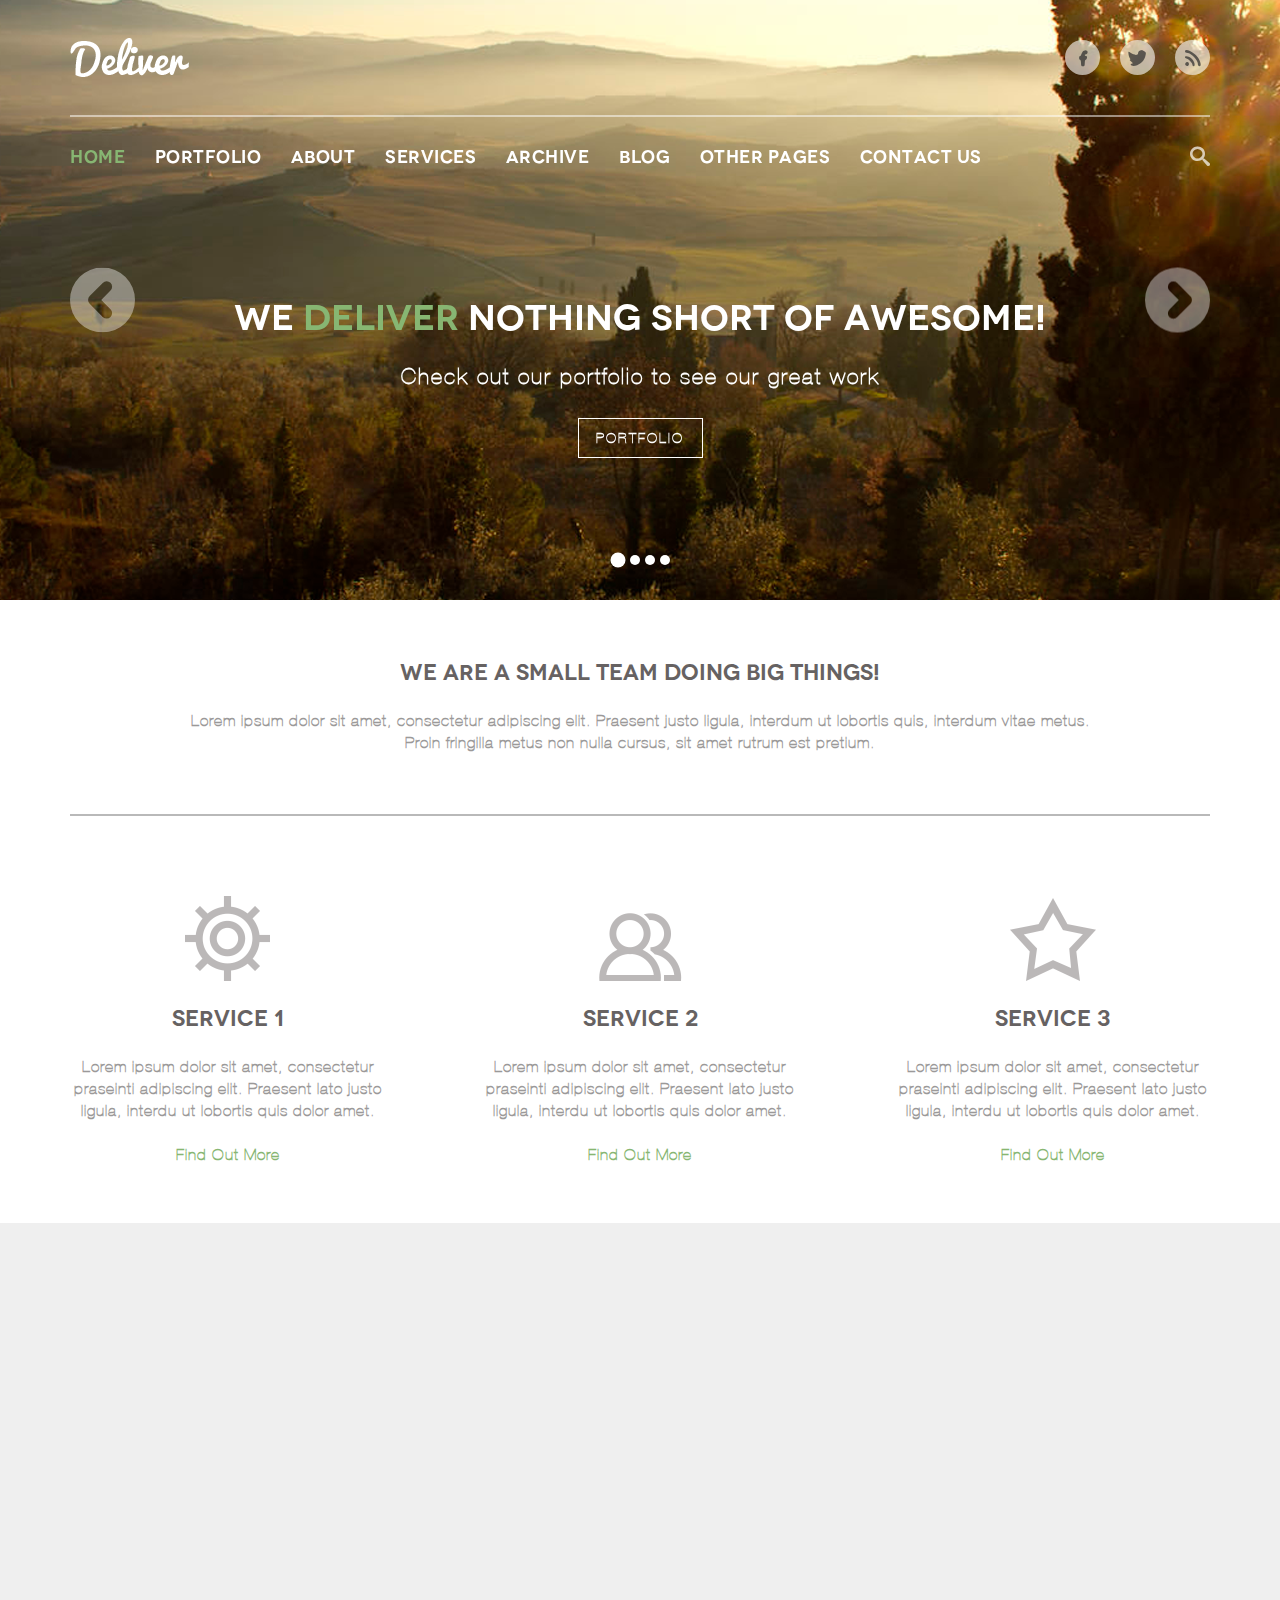
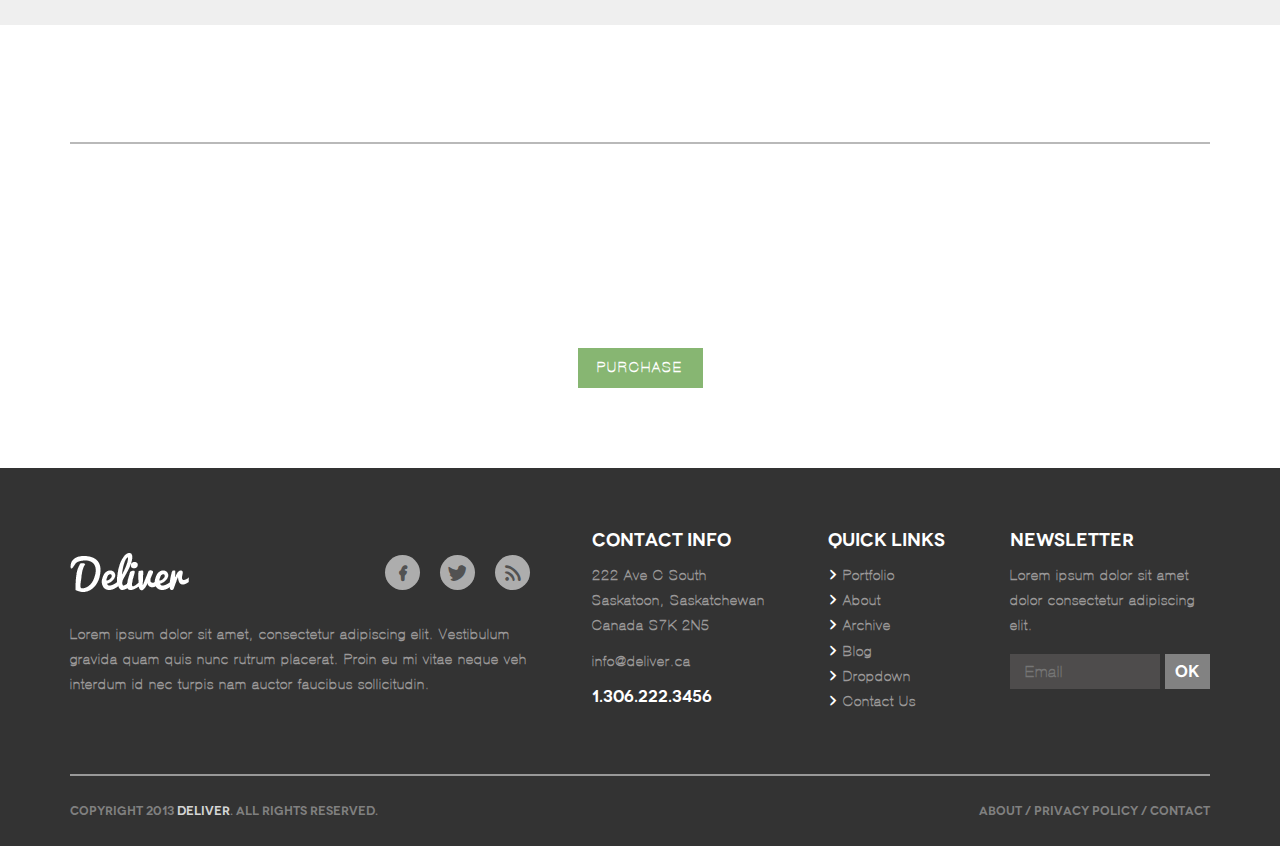
<file: index.html>
<!DOCTYPE html>
<html page="home" lang="en">
<head>
    <meta charset="UTF-8">
    <meta http-equiv="X-UA-Compatible" content="IE=edge">
    <meta name="viewport" content="width=device-width, initial-scale=1.0">
    <link rel="stylesheet" href="css/hystmodal.css">
    <link rel="stylesheet" href="css/main.css">
    <link rel="stylesheet" href="css/slick.css">
    <link rel="icon" type="image/png" href="images/site_logo.png">
    <title>Deliver</title>
</head>
<body>

    <svg display="none">
        <symbol viewBox="0 0 64 64" id="previous"><g><path d="M102,270a32,32,0,1,1-32,32A32,32,0,0,1,102,270ZM89.379,305.66l12.872,12.961a5.363,5.363,0,1,0,7.61-7.558l-9.118-9.182,9.118-9.182a5.363,5.363,0,1,0-7.61-7.558L89.379,298.1A5.363,5.363,0,0,0,89.379,305.66Z" transform="translate(-70 -270)"/></g></symbol>
        <symbol viewBox="0 0 52 52" id="+"><g><path d="M1186,1437h52v52h-52v-52Zm23,15v8h-8v6h8v8h6v-8h8v-6h-8v-8h-6Z" transform="translate(-1186 -1437)"/></g></symbol>
    </svg>

    <header>
        <div class="navbar hystfixed">
            <div class="container">
                <div class="navbar__header">
                    <div class="logo">
                        <a href="index.html"><img src="images/Deliver.png" id="home" alt=""></a>
                    </div>
                    <nav class="navbar__links">
                        <a href="#" class="navbar__links__item icon-facebook"></a>
                        <a href="#" class="navbar__links__item icon-twitter"></a>
                        <a href="#" class="navbar__links__item icon-wf"></a>
                    </nav>
                </div>
    
                <div class="navbar__footer">
                    <nav>
                        <a id="home" class="navbar__footer__item" href="index.html">home</a>
                        <a id="portfolio" class="navbar__footer__item" href="portfolio.html">portfolio</a>
                        <a id="about" class="navbar__footer__item" href="about.html">about</a>
                        <a id="services" class="navbar__footer__item" href="#">services</a>
                        <a id="archive" class="navbar__footer__item" href="#">archive</a>
                        <a id="blog" class="navbar__footer__item" href="#">blog</a>
                        <a id="other-pages" class="navbar__footer__item" href="#">other pages</a>
                        <a id="contact-us" class="navbar__footer__item" href="#">contact us</a>
                    </nav>
                    <button class="button__new__menu pulse">
                        <div class="button__new__menu__line"></div>
                        <div class="button__new__menu__line"></div>
                        <div class="button__new__menu__line"></div>
                    </button>
                    <div class="navbar__footer__search icon-search"></div>
                </div>
            </div>
        </div>

        <div data-scroll-anim class="header__title container">
            <h1 class="scrollAnim scrollAnimLeft">We <span>deliver</span> nothing short of awesome!</h1>
            <p class="scrollAnim scrollAnimRight scrollAnimDelay">Check out our portfolio to see our great work</p>
            <form action="#"><button class="button title__button pulse">portfolio</button></form>
        </div>

        <div class="slider-container">
            <svg data-da=".slick-dots,768,first" class="slick-icon slick-arrow slick-prev"><use xlink:href="#previous"></use></svg>
            <div class="slider hystfixed">
                <div class="slider__slide"><img data-lazy="images/header.png"  alt="" class="slider__slide__img"></div>
                <div class="slider__slide"><img data-lazy="images/header2.png" alt="" class="slider__slide__img"></div>
                <div class="slider__slide"><img data-lazy="images/header.png"  alt="" class="slider__slide__img"></div>
                <div class="slider__slide"><img data-lazy="images/header2.png" alt="" class="slider__slide__img"></div>
            </div>
            <svg data-da=".slick-dots,768,last" class="slick-icon slick-arrow slick-next"><use xlink:href="#previous"></use></svg>
            <div style="height: 10px;" class="slick-dots new-slick-arrows"></div>
        </div>
    </header>

    <aside class="new__navbar">
        <div class="new__navbar__header">
            <button class="button__new__menu new__navbar__button pulse">
                <div class="new__navbar__button__x__line"></div>
                <div class="new__navbar__button__x__line"></div>
            </button>
            <nav class="navbar__links">
                <a href="#" class="navbar__links__item icon-facebook"></a>
                <a href="#" class="navbar__links__item icon-twitter"></a>
                <a href="#" class="navbar__links__item icon-wf"></a>
            </nav>
        </div>    

        <nav class="new__navbar__footer">
            <a class="new__navbar__footer__item pulse" href="index.html">home</a>
            <a class="new__navbar__footer__item pulse" href="portfolio.html">portfolio</a>
            <a class="new__navbar__footer__item pulse" href="about.html">about</a>
            <a class="new__navbar__footer__item pulse" href="#">services</a>
            <a class="new__navbar__footer__item pulse" href="#">archive</a>
            <a class="new__navbar__footer__item pulse" href="#">blog</a>
            <a class="new__navbar__footer__item pulse" href="#">other pages</a>
            <a class="new__navbar__footer__item pulse" href="#">contact us</a>
        </nav>
    </aside>

    <main>
        <div class="wrapper">
            <section class="intro__text">
                <div data-scroll-anim class="intro__text__container">
                    <h2 class="scrollAnim scrollAnimLeft title">We are a Small Team Doing Big Things!</h2>
                    <p class="scrollAnim scrollAnimRight scrollAnimDelay paragraph">
                        Lorem ipsum dolor sit amet, consectetur adipiscing elit. Praesent justo ligula,
                        interdum ut lobortis quis, interdum
                        vitae metus. Proin fringilla metus non nulla cursus, sit amet rutrum est pretium.
                    </p>
                </div>
            </section>
    
            <section class="services">
                <div data-scroll-anim class="scrollAnimLadder mediaQuery">
                    <div class="scrollAnim scrollAnimLeft services__block">
                        <div class="services__block__image">
                            <img src="images/service-1.png" alt="">
                        </div>
                        <h3 class="title">service 1</h3>
                        <p class="paragraph">Lorem ipsum dolor sit amet, consectetur praseinti adipiscing elit. Praesent lato justo ligula, interdu ut lobortis quis dolor amet.</p>
                        <a href="https://yandex.ru" class="services__block__link">Find Out More</a>
                    </div>
                    <div class="scrollAnim scrollAnimLeft services__block">
                        <div class="services__block__image">
                            <img src="images/service-2.png" alt="">
                        </div>
                        <h3 class="title">service 2</h3>
                        <p class="paragraph">Lorem ipsum dolor sit amet, consectetur praseinti adipiscing elit. Praesent lato justo ligula, interdu ut lobortis quis dolor amet.</p>
                        <a href="https://yandex.ru" class="services__block__link">Find Out More</a>
                    </div>
                    <div class="scrollAnim scrollAnimLeft services__block">
                        <div class="services__block__image">
                            <img src="images/service-3.png" alt="">
                        </div>
                        <h3 class="title">service 3</h3>
                        <p class="paragraph">Lorem ipsum dolor sit amet, consectetur praseinti adipiscing elit. Praesent lato justo ligula, interdu ut lobortis quis dolor amet.</p>
                        <a href="https://yandex.ru" class="services__block__link">Find Out More</a>
                    </div>
                </div>
            </section>

            <section class="portfolio">
                <div data-scroll-anim class="intro__text__container">
                    <h2 class="title scrollAnim scrollAnimLeft">Some of Our Latest Work</h2>
                    <p class="paragraph scrollAnim scrollAnimRight scrollAnimDelay">
                        Lorem ipsum dolor sit amet, consectetur adipiscing elit. Praesent justo ligula, interdum ut lobortis quis, interdum vitae metus. Proin fringilla metus non nulla cursus, sit amet rutrum est pretium.
                    </p>
                </div>
                <div data-scroll-anim class="portfolio__container scrollAnimLadder mediaQuery">
                    <div class="portfolio__container__item scrollAnim scrollAnimLeft">
                        <div class="portfolio__container__item__inner">
                            <div data-hystmodal="#myModal" class="portfolio__container__item__inner__overlay">
                                <svg><use xlink:href="#+"></use></svg>
                            </div>
                        </div>
                        <h1 class="portfolio__title title">circle item</h1>
                    </div>
                    <div class="portfolio__container__item scrollAnim scrollAnimLeft">
                        <div class="portfolio__container__item__inner">
                            <div data-hystmodal="#myModal" class="portfolio__container__item__inner__overlay">
                                <svg><use xlink:href="#+"></use></svg>
                            </div>
                        </div>
                        <h1 class="portfolio__title title">arrows</h1>
                    </div>
                    <div class="portfolio__container__item scrollAnim scrollAnimLeft">
                        <div class="portfolio__container__item__inner">
                            <div data-hystmodal="#myModal" class="portfolio__container__item__inner__overlay">
                                <svg><use xlink:href="#+"></use></svg>
                            </div>
                        </div>
                        <h1 class="portfolio__title title">portfolio theme</h1>
                    </div>
                </div>
            </section>

            <section class="intro__text intro__text__bottom">
                <div data-scroll-anim class="intro__text__container">
                    <h2 class="title scrollAnim scrollAnimLeft">Do you like what you see?</h2>
                    <p class="paragraph scrollAnim scrollAnimRight scrollAnimDelay">
                        Lorem ipsum dolor sit amet, consectetur adipiscing elit. Praesent justo ligula,
                        interdum ut lobortis quis, interdum
                        vitae metus. Proin fringilla metus non nulla cursus, sit amet rutrum est pretium.
                    </p>
                    <form action="https://yandex.ru"><button class="button intro__text__button pulse">PURCHASE</button></form>
                </div>
            </section>
        </div>
    </main>

    <footer>
        <div class="footer__content container">

            <div class="footer__content__item logo">
                <div class="footer__content__item__top navbar__header">
                    <div class="logo">
                        <a href="index.html"><img src="images/Deliver.png" alt=""></a>
                    </div>
                    <nav class="navbar__links">
                        <a href="#" class="navbar__links__item icon-facebook"></a>
                        <a href="#" class="navbar__links__item icon-twitter"></a>
                        <a href="#" class="navbar__links__item icon-wf"></a>
                    </nav>
                </div>
                <p class="paragraph">
                    Lorem ipsum dolor sit amet, consectetur adipiscing elit.
                    Vestibulum gravida quam quis nunc rutrum placerat.
                    Proin eu mi vitae neque veh interdum id nec turpis nam auctor faucibus sollicitudin.
                </p>
            </div>

            <div class="footer__content__item contact-info">
                <h1 class="title">contact info</h1>
                <p class="paragraph">
                    222 Ave C South
                    Saskatoon, Saskatchewan  
                    Canada S7K 2N5<br>
                    <span>info@deliver.ca</span>
                </p>
                <p class="title">1.306.222.3456</p>
            </div>

            <div class="footer__content__item quick-links">
                <h1 class="title">quick links</h1>
                <ul>
                    <li>
                        <i class="li__arrow icon-arrow"></i>
                        <a href="portfolio.html" class="paragraph">Portfolio</a>
                    </li>
                    <li>
                        <i class="li__arrow icon-arrow"></i>
                        <a href="about.html" class="paragraph">About</a>
                    </li>
                    <li>
                        <i class="li__arrow icon-arrow"></i>
                        <a href="#" class="paragraph">Archive</a>
                    </li>
                    <li>
                        <i class="li__arrow icon-arrow"></i>
                        <a href="#" class="paragraph">Blog</a>
                    </li>
                    <li>
                        <i class="li__arrow icon-arrow"></i>
                        <a href="#" class="paragraph">Dropdown</a>
                    </li>
                    <li>
                        <i class="li__arrow icon-arrow"></i>
                        <a href="#" class="paragraph">Contact Us</a>
                    </li>
                </ul>
            </div>

            <div class="footer__content__item newsletter">
                <h1 class="title">newsletter</h1>
                <p class="paragraph">Lorem ipsum dolor sit amet dolor consectetur adipiscing elit.</p>
                <form>
                    <div class="newsletter__form">
                        <input type="email" placeholder="Email">
                        <button class="pulse">OK</button>
                    </div>
                </form>
            </div>

        </div>
        <div class="footer__content__bottom container">
            <div class="footer__content__bottom__inner">
                <h1 class="title">Copyright 2013 <span>Deliver</span>. All Rights Reserved.</h1>
                <h2 class="title"><span>About</span>  /  <span>Privacy Policy</span> /  <span>Contact</span></h2>
            </div>
        </div>
    </footer>

    <div data-hystfixed class="hystmodal" id="myModal" aria-hidden="true">
        <div class="hystmodal__wrap">
            <div class="hystmodal__window" role="dialog" aria-modal="true">
                <h1 class="title">texx text</h1>
                <p class="paragraph">
                    text text text text text text text text text
                    text text text text text text text text text
                    text text text text text text text text text
                    text text text text text text text text text
                    text text text text text text text text text
                    text text text text text text text text text
                    text text text text text text text text text
                    text text text text text text text text text
                    text text text text text text text text text
                    text text text text text text text text text
                    text text text text text text text text text
                    text text text text text text text text text
                    text text text text text text text text text
                    text text text text text text text text text
                    text text text text text text text text text
                    text text text text text text text text text
                    text text text text text text text text text
                    text text text text text text text text text
                    text text text text text text text text text
                </p>
                <button data-hystclose class="hystmodal__close">Закрыть</button>
            </div>
        </div>
    </div>

    <script src="https://code.jquery.com/jquery-3.6.1.min.js"></script>
    <script src="js/slick.min.js"></script>
    <script src="js/hystmodal.min.js"></script>
    <script src="js/main.js"></script>
    <script src="js/dynamicAdapt.js"></script>
</body>
</html>
</file>
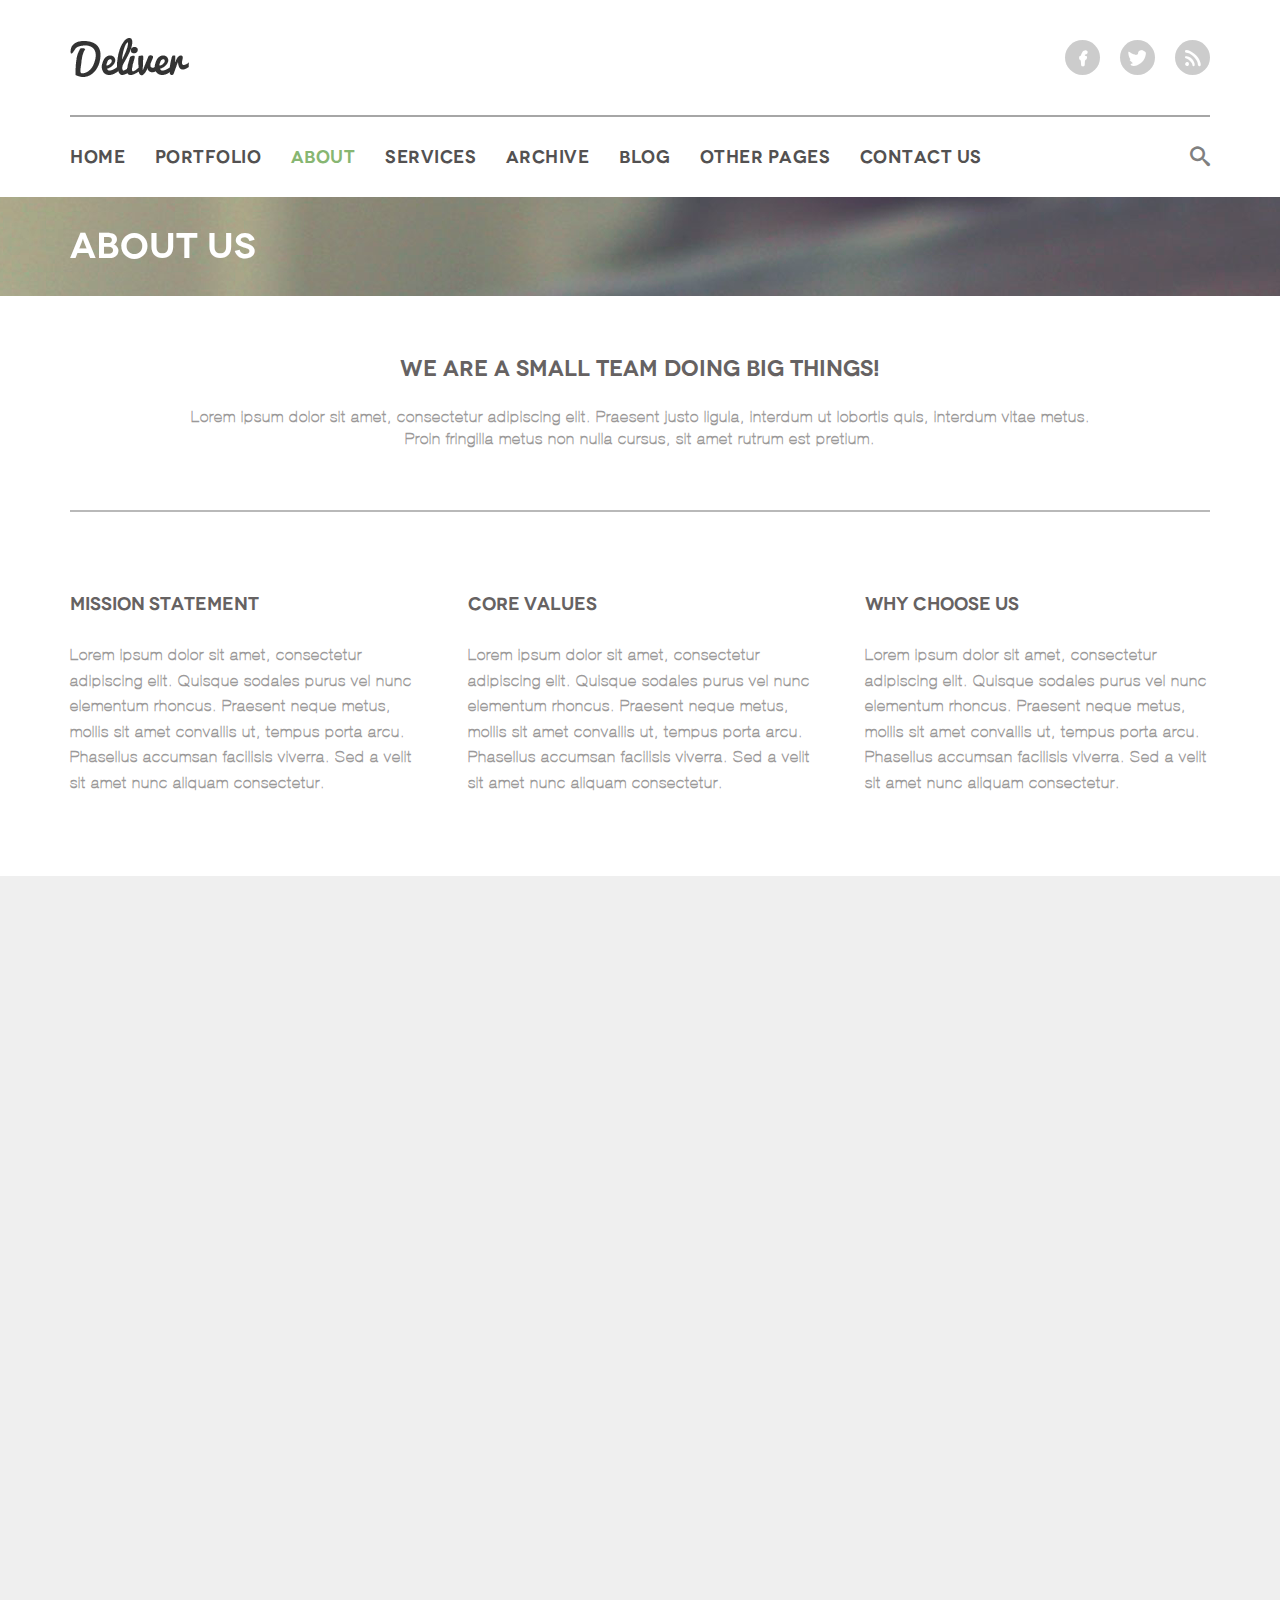
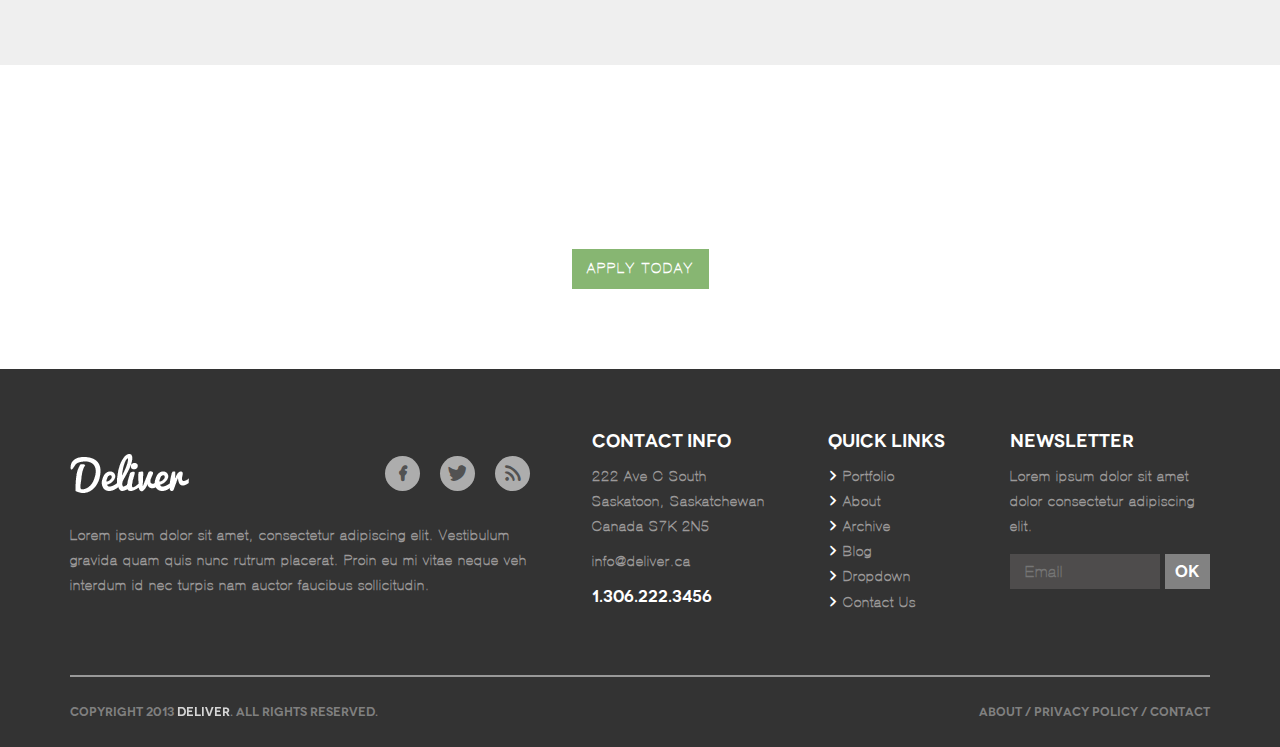
<file: about.html>
<!DOCTYPE html>
<html page="about" lang="en">
<head>
    <meta charset="UTF-8">
    <meta http-equiv="X-UA-Compatible" content="IE=edge">
    <meta name="viewport" content="width=device-width, initial-scale=1.0">
    <link rel="stylesheet" href="css/main.css">
    <link rel="icon" type="image/png" href="images/site_logo.png">
    <title>Deliver</title>
</head>
<body>

    <header class="other__header">
        <div class="navbar page-navbar hystfixed">
            <div class="container">
                <div class="navbar__header">
                    <div class="logo">
                        <a href="index.html"><img src="images/Deliver.png" id="home" alt=""></a>
                    </div>
                    <nav class="navbar__links">
                        <a href="#" class="navbar__links__item icon-facebook"></a>
                        <a href="#" class="navbar__links__item icon-twitter"></a>
                        <a href="#" class="navbar__links__item icon-wf"></a>
                    </nav>
                </div>
    
                <div class="navbar__footer">
                    <nav>
                        <a id="home" class="navbar__footer__item" href="index.html">home</a>
                        <a id="portfolio" class="navbar__footer__item" href="portfolio.html">portfolio</a>
                        <a id="about" class="navbar__footer__item" href="about.html">about</a>
                        <a id="services" class="navbar__footer__item" href="#">services</a>
                        <a id="archive" class="navbar__footer__item" href="#">archive</a>
                        <a id="blog" class="navbar__footer__item" href="#">blog</a>
                        <a id="other-pages" class="navbar__footer__item" href="#">other pages</a>
                        <a id="contact-us" class="navbar__footer__item" href="#">contact us</a>
                    </nav>
                    <button class="button__new__menu pulse">
                        <div class="button__new__menu__line"></div>
                        <div class="button__new__menu__line"></div>
                        <div class="button__new__menu__line"></div>
                    </button>
                    <div class="navbar__footer__search icon-search"></div>
                </div>
            </div>
        </div>

        <div class="page__intro">
            <div data-scroll-anim class="header__title container">
                <h1 class="scrollAnim scrollAnimLeft">About us</h1>
            </div>
        </div>
    </header>

    <aside class="new__navbar portfolio__new__navbar">
        <div class="new__navbar__header">
            <button class="button__new__menu new__navbar__button pulse">
                <div class="new__navbar__button__x__line"></div>
                <div class="new__navbar__button__x__line"></div>
            </button>
            <nav class="navbar__links">
                <a href="#" class="navbar__links__item icon-facebook"></a>
                <a href="#" class="navbar__links__item icon-twitter"></a>
                <a href="#" class="navbar__links__item icon-wf"></a>
            </nav>
        </div>    

        <nav class="new__navbar__footer">
            <a class="new__navbar__footer__item pulse" href="index.html">home</a>
            <a class="new__navbar__footer__item pulse" href="portfolio.html">portfolio</a>
            <a class="new__navbar__footer__item pulse" href="about.html">about</a>
            <a class="new__navbar__footer__item pulse" href="#">services</a>
            <a class="new__navbar__footer__item pulse" href="#">archive</a>
            <a class="new__navbar__footer__item pulse" href="#">blog</a>
            <a class="new__navbar__footer__item pulse" href="#">other pages</a>
            <a class="new__navbar__footer__item pulse" href="#">contact us</a>
        </nav>
    </aside>

    <main>
        <div class="wrapper">
            <section class="intro__text">
                <div data-scroll-anim class="intro__text__container">
                    <h2 class="scrollAnim scrollAnimLeft title">We are a Small Team Doing Big Things!</h2>
                    <p class="scrollAnim scrollAnimRight scrollAnimDelay paragraph">
                        Lorem ipsum dolor sit amet, consectetur adipiscing elit. Praesent justo ligula,
                        interdum ut lobortis quis, interdum
                        vitae metus. Proin fringilla metus non nulla cursus, sit amet rutrum est pretium.
                    </p>
                </div>
            </section>

            <section class="features">
                <div data-scroll-anim class="features__inner scrollAnimLadder mediaQuery">
                    <div class="features__inner__item scrollAnim scrollAnimLeft">
                        <h1 class="title">Mission statement</h1>
                        <p class="paragraph">
                            Lorem ipsum dolor sit amet, consectetur adipiscing elit. Quisque sodales purus vel nunc elementum rhoncus. Praesent
                            neque metus, mollis sit amet convallis ut, tempus porta arcu. Phasellus accumsan facilisis viverra. Sed a velit sit amet
                            nunc aliquam consectetur.
                        </p>
                    </div>
                    <div class="features__inner__item scrollAnim scrollAnimLeft">
                        <h1 class="title">Core values</h1>
                        <p class="paragraph">
                            Lorem ipsum dolor sit amet, consectetur adipiscing elit. Quisque sodales purus vel nunc elementum rhoncus. Praesent
                            neque metus, mollis sit amet convallis ut, tempus porta arcu. Phasellus accumsan facilisis viverra. Sed a velit sit amet
                            nunc aliquam consectetur.
                        </p>
                    </div>
                    <div class="features__inner__item scrollAnim scrollAnimLeft">
                        <h1 class="title">Why choose us</h1>
                        <p class="paragraph">
                            Lorem ipsum dolor sit amet, consectetur adipiscing elit. Quisque sodales purus vel nunc elementum rhoncus. Praesent
                            neque metus, mollis sit amet convallis ut, tempus porta arcu. Phasellus accumsan facilisis viverra. Sed a velit sit amet
                            nunc aliquam consectetur.
                        </p>
                    </div>
                </div>
            </section>

            <section class="our-team">
                <div data-scroll-anim class="our-team__intro-text intro__text__container">
                    <h2 class="scrollAnim scrollAnimLeft title">Meet our team</h2>
                    <p class="scrollAnim scrollAnimRight scrollAnimDelay paragraph">
                        Lorem ipsum dolor sit amet, consectetur adipiscing elit. Praesent justo ligula,
                        interdum ut lobortis quis, interdum
                        vitae metus. Proin fringilla metus non nulla cursus, sit amet rutrum est pretium.
                    </p>
                </div>

                <div data-scroll-anim class="our-team__list scrollAnimLadder mediaQuery">

                    <div class="our-team__list__item scrollAnim scrollAnimLeft">
                        <div class="our-team__list__item__avatar">
                            <img src="images/president.jpg" alt="">
                        </div>
                        <div class="our-team__list__item__title">
                            <h1 class="title">Michael Turner</h1>
                            <p class="paragraph">President</p>
                        </div>
                        <div class="our-team__list__item__description">
                            <p class="paragraph">
                                Lorem ipsum dolor sit amet all cons ectetur adipiscing elit. Un quisque sodales sit amet.
                            </p>
                        </div>
                        <nav class="our-team__list__item__social">
                            <a href="#" class="icon-facebook"></a>
                            <a href="#" class="icon-twitter"></a>
                            <a href="#" class="icon-wf"></a>
                        </nav>
                    </div>

                    <div class="our-team__list__item scrollAnim scrollAnimLeft">
                        <div class="our-team__list__item__avatar">
                            <img src="images/pagrammer.jpg" alt="">
                        </div>
                        <div class="our-team__list__item__title">
                            <h1 class="title">Jonh Smith</h1>
                            <p class="paragraph">Programmer</p>
                        </div>
                        <div class="our-team__list__item__description">
                            <p class="paragraph">
                                Lorem ipsum dolor sit amet all cons ectetur adipiscing elit. Un quisque sodales sit amet.
                            </p>
                        </div>
                        <nav class="our-team__list__item__social">
                            <a href="#" class="icon-facebook"></a>
                            <a href="#" class="icon-twitter"></a>
                            <a href="#" class="icon-wf"></a>
                        </nav>
                    </div>

                    <div class="our-team__list__item scrollAnim scrollAnimLeft">
                        <div class="our-team__list__item__avatar">
                            <img src="images/manager.jpg" alt="">
                        </div>
                        <div class="our-team__list__item__title">
                            <h1 class="title">Ashley Hunter</h1>
                            <p class="paragraph">Human resources</p>
                        </div>
                        <div class="our-team__list__item__description">
                            <p class="paragraph">
                                Lorem ipsum dolor sit amet all cons ectetur adipiscing elit. Un quisque sodales sit amet.
                            </p>
                        </div>
                        <nav class="our-team__list__item__social">
                            <a href="#" class="icon-facebook"></a>
                            <a href="#" class="icon-twitter"></a>
                            <a href="#" class="icon-wf"></a>
                        </nav>
                    </div>

                    <div class="our-team__list__item scrollAnim scrollAnimLeft">
                        <div class="our-team__list__item__avatar">
                            <img src="images/designer.jpg" alt="">
                        </div>
                        <div class="our-team__list__item__title">
                            <h1 class="title">Tim Bird</h1>
                            <p class="paragraph">Designer</p>
                        </div>
                        <div class="our-team__list__item__description">
                            <p class="paragraph">
                                Lorem ipsum dolor sit amet all cons ectetur adipiscing elit. Un quisque sodales sit amet.
                            </p>
                        </div>
                        <nav class="our-team__list__item__social">
                            <a href="#" class="icon-facebook"></a>
                            <a href="#" class="icon-twitter"></a>
                            <a href="#" class="icon-wf"></a>
                        </nav>
                    </div>

                </div>
            </section>

            <section style="border-top: 0px;" class="portfolio__intro__text intro__text intro__text__bottom">
                <div data-scroll-anim class="intro__text__container">
                    <h2 class="title scrollAnim scrollAnimLeft">If you like what you see, Join Us!</h2>
                    <p class="paragraph scrollAnim scrollAnimRight scrollAnimDelay">
                        Lorem ipsum dolor sit amet, consectetur adipiscing elit. Praesent justo ligula,
                        interdum ut lobortis quis, interdum
                        vitae metus. Proin fringilla metus non nulla cursus, sit amet rutrum est pretium.
                    </p>
                    <form action="https://yandex.ru"><button class="button intro__text__button pulse">Apply today</button></form>
                </div>
            </section>
        </div>
    </main>

    <footer>
        <div class="footer__content container">

            <div class="footer__content__item logo">
                <div class="footer__content__item__top navbar__header">
                    <div class="logo">
                        <a href="index.html"><img src="images/Deliver.png" alt=""></a>
                    </div>
                    <nav class="navbar__links">
                        <a href="#" class="navbar__links__item icon-facebook"></a>
                        <a href="#" class="navbar__links__item icon-twitter"></a>
                        <a href="#" class="navbar__links__item icon-wf"></a>
                    </nav>
                </div>
                <p class="paragraph">
                    Lorem ipsum dolor sit amet, consectetur adipiscing elit.
                    Vestibulum gravida quam quis nunc rutrum placerat.
                    Proin eu mi vitae neque veh interdum id nec turpis nam auctor faucibus sollicitudin.
                </p>
            </div>

            <div class="footer__content__item contact-info">
                <h1 class="title">contact info</h1>
                <p class="paragraph">
                    222 Ave C South
                    Saskatoon, Saskatchewan  
                    Canada S7K 2N5<br>
                    <span>info@deliver.ca</span>
                </p>
                <p class="title">1.306.222.3456</p>
            </div>

            <div class="footer__content__item quick-links">
                <h1 class="title">quick links</h1>
                <ul>
                    <li>
                        <i class="li__arrow icon-arrow"></i>
                        <a id="portfolio" href="portfolio.html" class="paragraph">Portfolio</a>
                    </li>
                    <li>
                        <i class="li__arrow icon-arrow"></i>
                        <a id="about" href="about.html" class="paragraph">About</a>
                    </li>
                    <li>
                        <i class="li__arrow icon-arrow"></i>
                        <a href="#" class="paragraph">Archive</a>
                    </li>
                    <li>
                        <i class="li__arrow icon-arrow"></i>
                        <a href="#" class="paragraph">Blog</a>
                    </li>
                    <li>
                        <i class="li__arrow icon-arrow"></i>
                        <a href="#" class="paragraph">Dropdown</a>
                    </li>
                    <li>
                        <i class="li__arrow icon-arrow"></i>
                        <a href="#" class="paragraph">Contact Us</a>
                    </li>
                </ul>
            </div>

            <div class="footer__content__item newsletter">
                <h1 class="title">newsletter</h1>
                <p class="paragraph">Lorem ipsum dolor sit amet dolor consectetur adipiscing elit.</p>
                <form>
                    <div class="newsletter__form">
                        <input type="email" placeholder="Email">
                        <button class="pulse">OK</button>
                    </div>
                </form>
            </div>

        </div>
        <div class="footer__content__bottom container">
            <div class="footer__content__bottom__inner">
                <h1 class="title">Copyright 2013 <span>Deliver</span>. All Rights Reserved.</h1>
                <h2 class="title"><span>About</span>  /  <span>Privacy Policy</span>  /  <span>Contact</span></h2>
            </div>
        </div>
    </footer>

    <script src="js/main.js"></script>
</body>
</file>
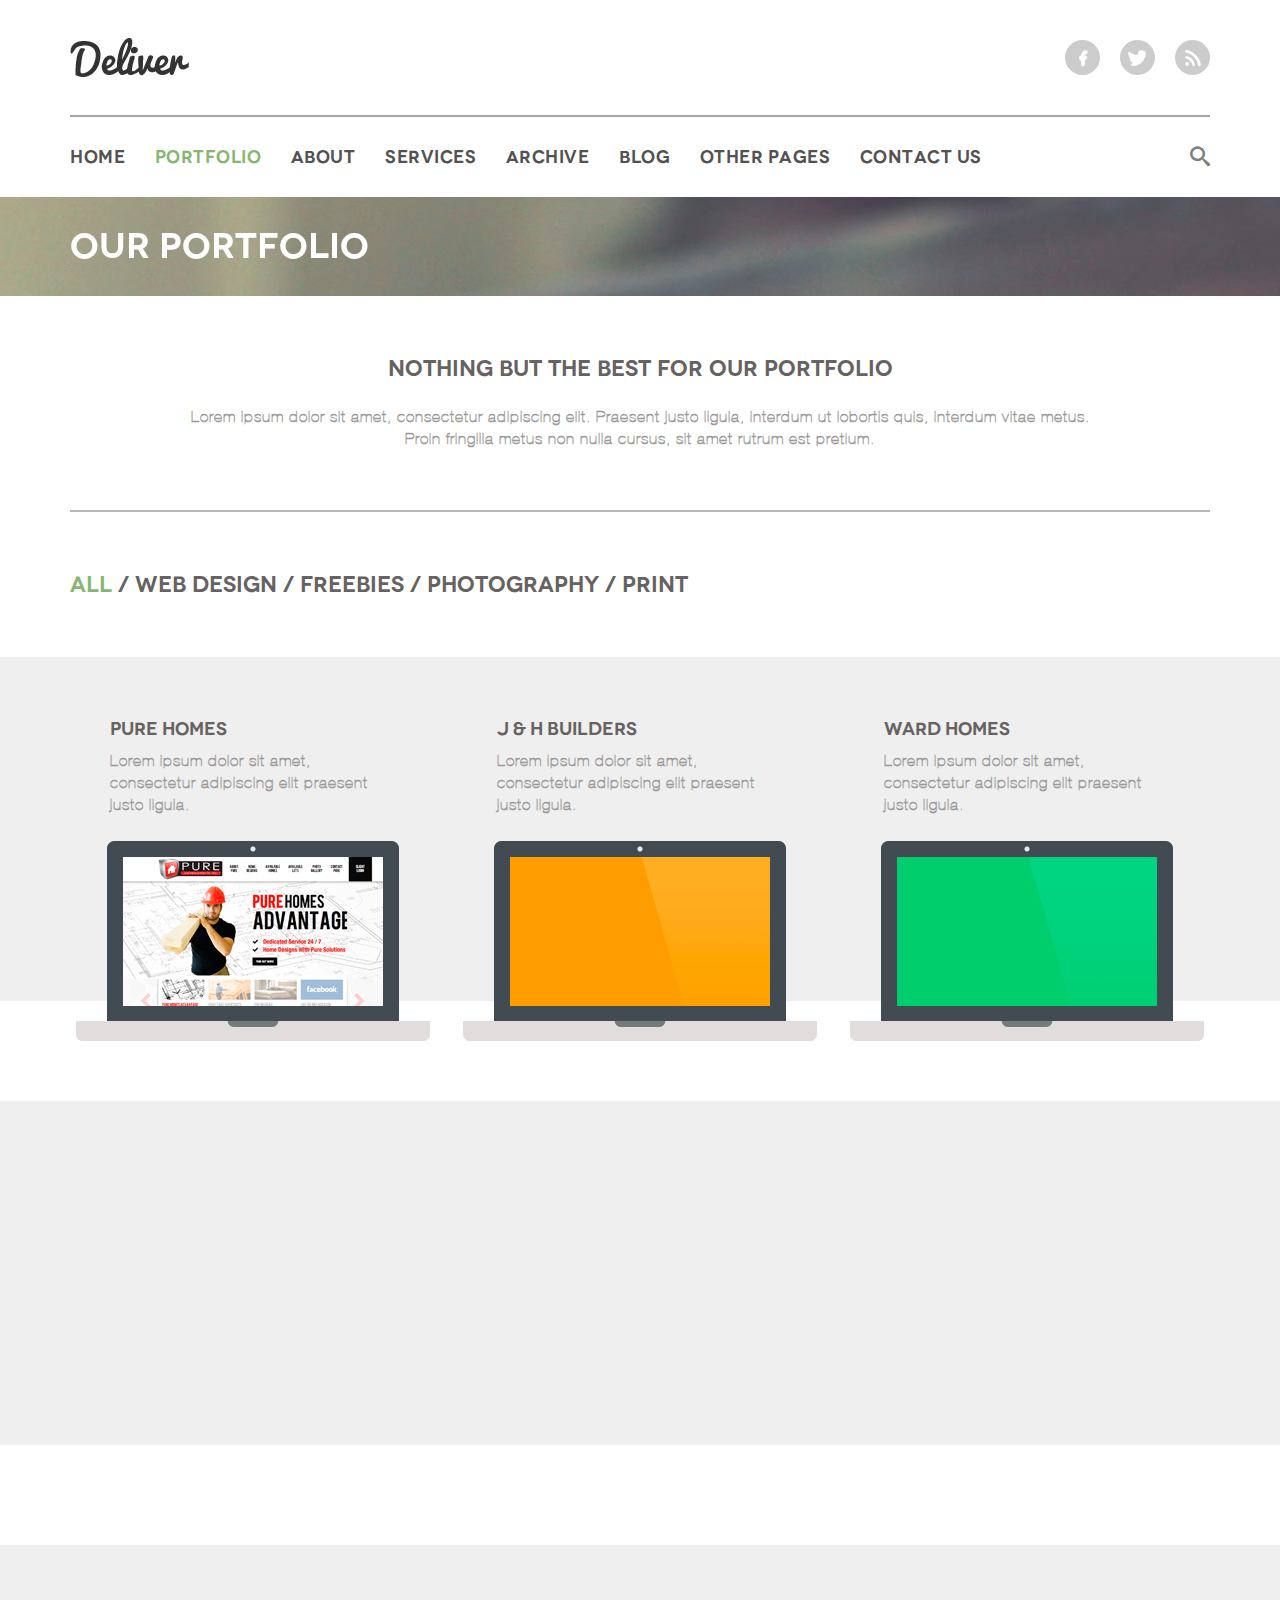
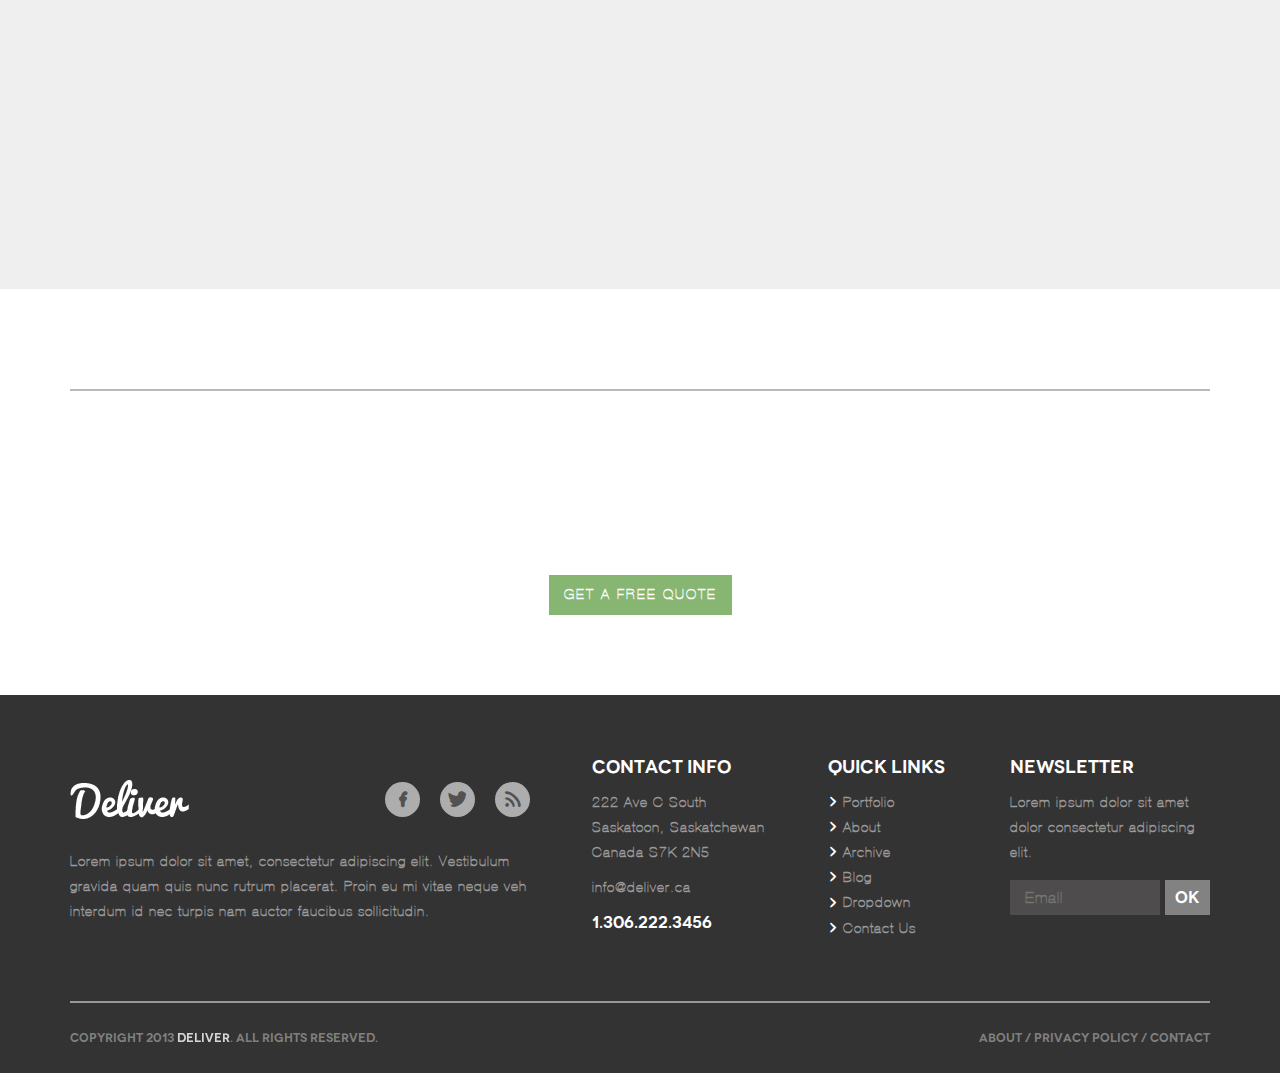
<file: portfolio.html>
<!DOCTYPE html>
<html page="portfolio" lang="en">
<head>
    <meta charset="UTF-8">
    <meta http-equiv="X-UA-Compatible" content="IE=edge">
    <meta name="viewport" content="width=device-width, initial-scale=1.0">
    <link rel="stylesheet" href="css/hystmodal.css">
    <link rel="stylesheet" href="css/main.css">
    <link rel="icon" type="image/png" href="images/site_logo.png">
    <title>Deliver</title>
</head>
<body>

    <svg display="none">
        <symbol viewBox="0 0 64 64" id="previous"><g><path d="M102,270a32,32,0,1,1-32,32A32,32,0,0,1,102,270ZM89.379,305.66l12.872,12.961a5.363,5.363,0,1,0,7.61-7.558l-9.118-9.182,9.118-9.182a5.363,5.363,0,1,0-7.61-7.558L89.379,298.1A5.363,5.363,0,0,0,89.379,305.66Z" transform="translate(-70 -270)"/></g></symbol>
        <symbol viewBox="0 0 52 52" id="+"><g><path d="M1186,1437h52v52h-52v-52Zm23,15v8h-8v6h8v8h6v-8h8v-6h-8v-8h-6Z" transform="translate(-1186 -1437)"/></g></symbol>
    </svg>

    <header class="other__header">
        <div class="navbar page-navbar hystfixed">
            <div class="container">
                <div class="navbar__header">
                    <div class="logo">
                        <a href="index.html"><img src="images/Deliver.png" id="home" alt=""></a>
                    </div>
                    <nav class="navbar__links">
                        <a href="#" class="navbar__links__item icon-facebook"></a>
                        <a href="#" class="navbar__links__item icon-twitter"></a>
                        <a href="#" class="navbar__links__item icon-wf"></a>
                    </nav>
                </div>
    
                <div class="navbar__footer">
                    <nav>
                        <a id="home" class="navbar__footer__item" href="index.html">home</a>
                        <a id="portfolio" class="navbar__footer__item" href="portfolio.html">portfolio</a>
                        <a id="about" class="navbar__footer__item" href="about.html">about</a>
                        <a id="services" class="navbar__footer__item" href="#">services</a>
                        <a id="archive" class="navbar__footer__item" href="#">archive</a>
                        <a id="blog" class="navbar__footer__item" href="#">blog</a>
                        <a id="other-pages" class="navbar__footer__item" href="#">other pages</a>
                        <a id="contact-us" class="navbar__footer__item" href="#">contact us</a>
                    </nav>
                    <button class="button__new__menu pulse">
                        <div class="button__new__menu__line"></div>
                        <div class="button__new__menu__line"></div>
                        <div class="button__new__menu__line"></div>
                    </button>
                    <div class="navbar__footer__search icon-search"></div>
                </div>
            </div>
        </div>

        <div class="page__intro">
            <div data-scroll-anim class="header__title container">
                <h1 class="scrollAnim scrollAnimLeft">Our portfolio</h1>
            </div>
        </div>
    </header>

    <aside class="new__navbar">
        <div class="new__navbar__header">
            <button class="button__new__menu new__navbar__button pulse">
                <div class="new__navbar__button__x__line"></div>
                <div class="new__navbar__button__x__line"></div>
            </button>
            <nav class="navbar__links">
                <a href="#" class="navbar__links__item icon-facebook"></a>
                <a href="#" class="navbar__links__item icon-twitter"></a>
                <a href="#" class="navbar__links__item icon-wf"></a>
            </nav>
        </div>    

        <nav class="new__navbar__footer">
            <a class="new__navbar__footer__item pulse" href="index.html">home</a>
            <a class="new__navbar__footer__item pulse" href="portfolio.html">portfolio</a>
            <a class="new__navbar__footer__item pulse" href="about.html">about</a>
            <a class="new__navbar__footer__item pulse" href="#">services</a>
            <a class="new__navbar__footer__item pulse" href="#">archive</a>
            <a class="new__navbar__footer__item pulse" href="#">blog</a>
            <a class="new__navbar__footer__item pulse" href="#">other pages</a>
            <a class="new__navbar__footer__item pulse" href="#">contact us</a>
        </nav>
    </aside>

    <main>
        <div class="wrapper">
            <section class="intro__text">
                <div data-scroll-anim class="intro__text__container">
                    <h2 class="scrollAnim scrollAnimLeft title">Nothing but the best for our Portfolio</h2>
                    <p class="scrollAnim scrollAnimRight scrollAnimDelay paragraph">
                        Lorem ipsum dolor sit amet, consectetur adipiscing elit. Praesent justo ligula,
                        interdum ut lobortis quis, interdum
                        vitae metus. Proin fringilla metus non nulla cursus, sit amet rutrum est pretium.
                    </p>
                </div>
            </section>

            <section class="portfolio__menu">
                <h3 data-scroll-anim class="scrollAnim scrollAnimRight title"><span>All</span>  /  <span>Web Design</span>  /  <span>Freebies</span>  /  <span>Photography</span>  /  <span>Print</span></h3>
            </section>

            <section class="portfolio__page portfolio">
                <div data-scroll-anim class="portfolio__container scrollAnimLadder mediaQuery">
                    <div class="portfolio__container__item scrollAnim scrollAnimLeft">
                        <h1 class="portfolio__title title">Pure homes</h1>
                        <p class="portfolio__paragraph paragraph">Lorem ipsum dolor sit amet, consectetur adipiscing elit praesent justo ligula.</p>
                        <div class="portfolio__container__item__inner">
                            <div data-hystmodal="#myModal" class="portfolio__container__item__inner__overlay">
                                <svg><use xlink:href="#+"></use></svg>
                            </div>
                        </div>
                    </div>
                    <div class="portfolio__container__item scrollAnim scrollAnimLeft">
                        <h1 class="portfolio__title title">J & H Builders</h1>
                        <p class="portfolio__paragraph paragraph">Lorem ipsum dolor sit amet, consectetur adipiscing elit praesent justo ligula.</p>
                        <div class="portfolio__container__item__inner">
                            <div data-hystmodal="#myModal" class="portfolio__container__item__inner__overlay">
                                <svg><use xlink:href="#+"></use></svg>
                            </div>
                        </div>
                    </div>
                    <div class="portfolio__container__item scrollAnim scrollAnimLeft">
                        <h1 class="portfolio__title title">Ward homes</h1>
                        <p class="portfolio__paragraph paragraph">Lorem ipsum dolor sit amet, consectetur adipiscing elit praesent justo ligula.</p>
                        <div class="portfolio__container__item__inner">
                            <div data-hystmodal="#myModal" class="portfolio__container__item__inner__overlay">
                                <svg><use xlink:href="#+"></use></svg>
                            </div>
                        </div>
                    </div>
                </div>
            </section>

            <section class="portfolio__page portfolio">
                <div data-scroll-anim class="portfolio__container scrollAnimLadder mediaQuery">
                    <div class="portfolio__container__item scrollAnim scrollAnimLeft">
                        <h1 class="portfolio__title title">Pure homes</h1>
                        <p class="portfolio__paragraph paragraph">Lorem ipsum dolor sit amet, consectetur adipiscing elit praesent justo ligula.</p>
                        <div class="portfolio__container__item__inner">
                            <div data-hystmodal="#myModal" class="portfolio__container__item__inner__overlay">
                                <svg><use xlink:href="#+"></use></svg>
                            </div>
                        </div>
                    </div>
                    <div class="portfolio__container__item scrollAnim scrollAnimLeft">
                        <h1 class="portfolio__title title">J & H Builders</h1>
                        <p class="portfolio__paragraph paragraph">Lorem ipsum dolor sit amet, consectetur adipiscing elit praesent justo ligula.</p>
                        <div class="portfolio__container__item__inner">
                            <div data-hystmodal="#myModal" class="portfolio__container__item__inner__overlay">
                                <svg><use xlink:href="#+"></use></svg>
                            </div>
                        </div>
                    </div>
                    <div class="portfolio__container__item scrollAnim scrollAnimLeft">
                        <h1 class="portfolio__title title">Ward homes</h1>
                        <p class="portfolio__paragraph paragraph">Lorem ipsum dolor sit amet, consectetur adipiscing elit praesent justo ligula.</p>
                        <div class="portfolio__container__item__inner">
                            <div data-hystmodal="#myModal" class="portfolio__container__item__inner__overlay">
                                <svg><use xlink:href="#+"></use></svg>
                            </div>
                        </div>
                    </div>
                </div>
            </section>
            
            <section class="portfolio__page portfolio complete">
                <div data-scroll-anim class="portfolio__container scrollAnimLadder mediaQuery">
                    <div class="portfolio__container__item scrollAnim scrollAnimLeft">
                        <h1 class="portfolio__title title">Pure homes</h1>
                        <p class="portfolio__paragraph paragraph">Lorem ipsum dolor sit amet, consectetur adipiscing elit praesent justo ligula.</p>
                        <div class="portfolio__container__item__inner">
                            <div data-hystmodal="#myModal" class="portfolio__container__item__inner__overlay">
                                <svg><use xlink:href="#+"></use></svg>
                            </div>
                        </div>
                    </div>
                    <div class="portfolio__container__item scrollAnim scrollAnimLeft">
                        <h1 class="portfolio__title title">J & H Builders</h1>
                        <p class="portfolio__paragraph paragraph">Lorem ipsum dolor sit amet, consectetur adipiscing elit praesent justo ligula.</p>
                        <div class="portfolio__container__item__inner">
                            <div data-hystmodal="#myModal" class="portfolio__container__item__inner__overlay">
                                <svg><use xlink:href="#+"></use></svg>
                            </div>
                        </div>
                    </div>
                    <div class="portfolio__container__item scrollAnim scrollAnimLeft">
                        <h1 class="portfolio__title title">Ward homes</h1>
                        <p class="portfolio__paragraph paragraph">Lorem ipsum dolor sit amet, consectetur adipiscing elit praesent justo ligula.</p>
                        <div class="portfolio__container__item__inner">
                            <div data-hystmodal="#myModal" class="portfolio__container__item__inner__overlay">
                                <svg><use xlink:href="#+"></use></svg>
                            </div>
                        </div>
                    </div>
                </div>
            </section>

            <section class="portfolio__intro__text intro__text intro__text__bottom">
                <div data-scroll-anim class="intro__text__container">
                    <h2 class="title scrollAnim scrollAnimLeft">Do you need a Website?</h2>
                    <p class="paragraph scrollAnim scrollAnimRight scrollAnimDelay">
                        Lorem ipsum dolor sit amet, consectetur adipiscing elit. Praesent justo ligula,
                        interdum ut lobortis quis, interdum
                        vitae metus. Proin fringilla metus non nulla cursus, sit amet rutrum est pretium.
                    </p>
                    <form action="https://yandex.ru"><button class="button intro__text__button pulse">Get a free quote</button></form>
                </div>
            </section>
        </div>
    </main>

    <footer>
        <div class="footer__content container">

            <div class="footer__content__item logo">
                <div class="footer__content__item__top navbar__header">
                    <div class="logo">
                        <a href="index.html"><img src="images/Deliver.png" alt=""></a>
                    </div>
                    <nav class="navbar__links">
                        <a href="#" class="navbar__links__item icon-facebook"></a>
                        <a href="#" class="navbar__links__item icon-twitter"></a>
                        <a href="#" class="navbar__links__item icon-wf"></a>
                    </nav>
                </div>
                <p class="paragraph">
                    Lorem ipsum dolor sit amet, consectetur adipiscing elit.
                    Vestibulum gravida quam quis nunc rutrum placerat.
                    Proin eu mi vitae neque veh interdum id nec turpis nam auctor faucibus sollicitudin.
                </p>
            </div>

            <div class="footer__content__item contact-info">
                <h1 class="title">contact info</h1>
                <p class="paragraph">
                    222 Ave C South
                    Saskatoon, Saskatchewan  
                    Canada S7K 2N5<br>
                    <span>info@deliver.ca</span>
                </p>
                <p class="title">1.306.222.3456</p>
            </div>

            <div class="footer__content__item quick-links">
                <h1 class="title">quick links</h1>
                <ul>
                    <li>
                        <i class="li__arrow icon-arrow"></i>
                        <a id="portfolio" href="portfolio.html" class="paragraph">Portfolio</a>
                    </li>
                    <li>
                        <i class="li__arrow icon-arrow"></i>
                        <a id="about" href="about.html" class="paragraph">About</a>
                    </li>
                    <li>
                        <i class="li__arrow icon-arrow"></i>
                        <a href="#" class="paragraph">Archive</a>
                    </li>
                    <li>
                        <i class="li__arrow icon-arrow"></i>
                        <a href="#" class="paragraph">Blog</a>
                    </li>
                    <li>
                        <i class="li__arrow icon-arrow"></i>
                        <a href="#" class="paragraph">Dropdown</a>
                    </li>
                    <li>
                        <i class="li__arrow icon-arrow"></i>
                        <a href="#" class="paragraph">Contact Us</a>
                    </li>
                </ul>
            </div>

            <div class="footer__content__item newsletter">
                <h1 class="title">newsletter</h1>
                <p class="paragraph">Lorem ipsum dolor sit amet dolor consectetur adipiscing elit.</p>
                <form>
                    <div class="newsletter__form">
                        <input type="email" placeholder="Email">
                        <button class="pulse">OK</button>
                    </div>
                </form>
            </div>

        </div>
        <div class="footer__content__bottom container">
            <div class="footer__content__bottom__inner">
                <h1 class="title">Copyright 2013 <span>Deliver</span>. All Rights Reserved.</h1>
                <h2 class="title"><span>About</span>  /  <span>Privacy Policy</span>  /  <span>Contact</span></h2>
            </div>
        </div>
    </footer>

    <div data-hystfixed class="hystmodal" id="myModal" aria-hidden="true">
        <div class="hystmodal__wrap">
            <div class="hystmodal__window" role="dialog" aria-modal="true">
                <h1 class="title">texx text</h1>
                <p class="paragraph">
                    text text text text text text text text text
                    text text text text text text text text text
                    text text text text text text text text text
                    text text text text text text text text text
                    text text text text text text text text text
                    text text text text text text text text text
                    text text text text text text text text text
                    text text text text text text text text text
                    text text text text text text text text text
                    text text text text text text text text text
                    text text text text text text text text text
                    text text text text text text text text text
                    text text text text text text text text text
                    text text text text text text text text text
                    text text text text text text text text text
                    text text text text text text text text text
                    text text text text text text text text text
                    text text text text text text text text text
                    text text text text text text text text text
                </p>
                <button data-hystclose class="hystmodal__close">Закрыть</button>
            </div>
        </div>
    </div>

    <script src="js/hystmodal.min.js"></script>
    <script src="js/main.js"></script>
</body>
</html>
</file>
<file: css/hystmodal.css>
.hystmodal__shadow {
    overflow: hidden;
    position: fixed;
    top: 0px;
    left: 0px;
}

.hystmodal__opened{
    overflow: hidden;
}

.hystmodal__shadow {
    border: none;
    display: block;
    width: 100%;
    top: 0;
    bottom: 0;
    pointer-events: none;
    z-index: 999;
    opacity: 0;
    transition: opacity .8s ease;
    background-color: #000
}

.hystmodal__shadow--show {
    pointer-events: auto;
    opacity: .6;
}

.hystmodal {
    position: fixed;
    top: 0;
    bottom: 0;
    right: 0;
    left: 0;
    overflow: hidden;
    -webkit-overflow-scrolling: touch;
    opacity: 1;
    pointer-events: none;
    display: flex;
    flex-flow: column nowrap;
    justify-content: center;
    z-index: 1000;
    visibility: hidden;
}

.hystmodal--active {
    opacity: 1
}

.hystmodal--active,
.hystmodal--moved {
    pointer-events: auto;
    visibility: visible
}

.hystmodal__wrap {
    flex-shrink: 0;
    flex-grow: 0;
    width: 100%;
    min-height: 100%;
    margin: auto;
    display: flex;
    align-items: center;
    justify-content: center;
    padding: 0 15px;
    box-sizing: border-box;
}

.hystmodal__window {
    box-sizing: border-box;
    margin: 0;
    padding: 30px;
    height: 70%;
    text-align: center;
    flex-shrink: 0;
    flex-grow: 0;
    background: #fff;
    width: 600px;
    max-width: 100%;
    overflow-y: auto;
    overflow-x: hidden;
    transition: 0.8s all;
    transform: perspective(600px) translateY(-100%) rotateX(70deg);
    opacity: 0;
}

.hystmodal--active .hystmodal__window {
    transform: perspective(600px) translateY(0%) rotateX(0deg);
    opacity: 1;
}

.hystmodal__close {
    display: block;
    margin: auto;
    margin-top: 20px;
    width: 30px;
    height: 30px;
    background-color: transparent;
    background-position: 50%;
    background-repeat: no-repeat;
    background-image: url("data:image/svg+xml;charset=utf-8,%3Csvg xmlns='http://www.w3.org/2000/svg' viewBox='0 0 24 24'%3E%3Cpath fill='%23fff' stroke='%23111' stroke-linecap='square' stroke-miterlimit='50' stroke-width='2' d='M22 2L2 22'/%3E%3Cpath fill='none' stroke='%23111' stroke-linecap='square' stroke-miterlimit='50' stroke-width='2' d='M2 2l20 20'/%3E%3C/svg%3E");
    background-size: 100% 100%;
    border: none;
    font-size: 0px;
    cursor: pointer;
    outline: 0px;
}

@media (max-width:768px) {
    .hystmodal__window{
        padding: 15px;
        height: 90%;
    }
}

@media only screen and (min-width: 769px){
.hystmodal__window::-webkit-scrollbar{
    width: 0px;
}
}
</file>
<file: css/main.css>
/* http://meyerweb.com/eric/tools/css/reset/
   v2.0-modified | 20110126
   License: none (public domain)
*/
html, body, div, span, applet, object, iframe,
h1, h2, h3, h4, h5, h6, p, blockquote, pre,
a, abbr, acronym, address, big, cite, code,
del, dfn, em, img, ins, kbd, q, s, samp,
small, strike, strong, sub, sup, tt, var,
b, u, i, center,
dl, dt, dd, ol, ul, li,
fieldset, form, label, legend,
table, caption, tbody, tfoot, thead, tr, th, td,
article, aside, canvas, details, embed,
figure, figcaption, footer, header, hgroup,
menu, nav, output, ruby, section, summary,
time, mark, audio, video {
  margin: 0;
  padding: 0;
  border: 0;
  font-size: 100%;
  font: inherit;
  vertical-align: baseline;
}

/* make sure to set some focus styles for accessibility */
:focus {
  outline: 0;
}

/* HTML5 display-role reset for older browsers */
article, aside, details, figcaption, figure,
footer, header, hgroup, menu, nav, section {
  display: block;
}

body {
  line-height: 1;
}

ol, ul {
  list-style: none;
}

blockquote, q {
  quotes: none;
}

blockquote:before, blockquote:after,
q:before, q:after {
  content: "";
  content: none;
}

table {
  border-collapse: collapse;
  border-spacing: 0;
}

input[type=search]::-webkit-search-cancel-button,
input[type=search]::-webkit-search-decoration,
input[type=search]::-webkit-search-results-button,
input[type=search]::-webkit-search-results-decoration {
  -webkit-appearance: none;
  -moz-appearance: none;
}

input[type=search] {
  -webkit-appearance: none;
  -moz-appearance: none;
  -webkit-box-sizing: content-box;
  box-sizing: content-box;
}

textarea {
  overflow: auto;
  vertical-align: top;
  resize: vertical;
}

/**
 * Correct `inline-block` display not defined in IE 6/7/8/9 and Firefox 3.
 */
audio,
canvas,
video {
  display: inline-block;
  *display: inline;
  *zoom: 1;
  max-width: 100%;
}

/**
 * Prevent modern browsers from displaying `audio` without controls.
 * Remove excess height in iOS 5 devices.
 */
audio:not([controls]) {
  display: none;
  height: 0;
}

/**
 * Address styling not present in IE 7/8/9, Firefox 3, and Safari 4.
 * Known issue: no IE 6 support.
 */
[hidden] {
  display: none;
}

/**
 * 1. Correct text resizing oddly in IE 6/7 when body `font-size` is set using
 *    `em` units.
 * 2. Prevent iOS text size adjust after orientation change, without disabling
 *    user zoom.
 */
html {
  font-size: 100%;
  /* 1 */
  -webkit-text-size-adjust: 100%;
  /* 2 */
  -ms-text-size-adjust: 100%;
  /* 2 */
}

/**
 * Address `outline` inconsistency between Chrome and other browsers.
 */
a:focus {
  outline: thin dotted;
}

/**
 * Improve readability when focused and also mouse hovered in all browsers.
 */
a:active,
a:hover {
  outline: 0;
}

/**
 * 1. Remove border when inside `a` element in IE 6/7/8/9 and Firefox 3.
 * 2. Improve image quality when scaled in IE 7.
 */
img {
  border: 0;
  /* 1 */
  -ms-interpolation-mode: bicubic;
  /* 2 */
}

/**
 * Address margin not present in IE 6/7/8/9, Safari 5, and Opera 11.
 */
figure {
  margin: 0;
}

/**
 * Correct margin displayed oddly in IE 6/7.
 */
form {
  margin: 0;
}

/**
 * Define consistent border, margin, and padding.
 */
fieldset {
  border: 1px solid #c0c0c0;
  margin: 0 2px;
  padding: 0.35em 0.625em 0.75em;
}

/**
 * 1. Correct color not being inherited in IE 6/7/8/9.
 * 2. Correct text not wrapping in Firefox 3.
 * 3. Correct alignment displayed oddly in IE 6/7.
 */
legend {
  border: 0;
  /* 1 */
  padding: 0;
  white-space: normal;
  /* 2 */
  *margin-left: -7px;
  /* 3 */
}

/**
 * 1. Correct font size not being inherited in all browsers.
 * 2. Address margins set differently in IE 6/7, Firefox 3+, Safari 5,
 *    and Chrome.
 * 3. Improve appearance and consistency in all browsers.
 */
button,
input,
select,
textarea {
  font-size: 100%;
  /* 1 */
  margin: 0;
  /* 2 */
  vertical-align: baseline;
  /* 3 */
  *vertical-align: middle;
  /* 3 */
}

/**
 * Address Firefox 3+ setting `line-height` on `input` using `!important` in
 * the UA stylesheet.
 */
button,
input {
  line-height: normal;
}

/**
 * Address inconsistent `text-transform` inheritance for `button` and `select`.
 * All other form control elements do not inherit `text-transform` values.
 * Correct `button` style inheritance in Chrome, Safari 5+, and IE 6+.
 * Correct `select` style inheritance in Firefox 4+ and Opera.
 */
button,
select {
  text-transform: none;
}

/**
 * 1. Avoid the WebKit bug in Android 4.0.* where (2) destroys native `audio`
 *    and `video` controls.
 * 2. Correct inability to style clickable `input` types in iOS.
 * 3. Improve usability and consistency of cursor style between image-type
 *    `input` and others.
 * 4. Remove inner spacing in IE 7 without affecting normal text inputs.
 *    Known issue: inner spacing remains in IE 6.
 */
button,
html input[type=button],
input[type=reset],
input[type=submit] {
  -webkit-appearance: button;
  /* 2 */
  cursor: pointer;
  /* 3 */
  *overflow: visible;
  /* 4 */
}

/**
 * Re-set default cursor for disabled elements.
 */
button[disabled],
html input[disabled] {
  cursor: default;
}

/**
 * 1. Address box sizing set to content-box in IE 8/9.
 * 2. Remove excess padding in IE 8/9.
 * 3. Remove excess padding in IE 7.
 *    Known issue: excess padding remains in IE 6.
 */
input[type=checkbox],
input[type=radio] {
  -webkit-box-sizing: border-box;
          box-sizing: border-box;
  /* 1 */
  padding: 0;
  /* 2 */
  *height: 13px;
  /* 3 */
  *width: 13px;
  /* 3 */
}

/**
 * 1. Address `appearance` set to `searchfield` in Safari 5 and Chrome.
 * 2. Address `box-sizing` set to `border-box` in Safari 5 and Chrome
 *    (include `-moz` to future-proof).
 */
input[type=search] {
  -webkit-appearance: textfield;
  /* 1 */
  -webkit-box-sizing: content-box;
  /* 2 */
  box-sizing: content-box;
}

/**
 * Remove inner padding and search cancel button in Safari 5 and Chrome
 * on OS X.
 */
input[type=search]::-webkit-search-cancel-button,
input[type=search]::-webkit-search-decoration {
  -webkit-appearance: none;
}

/**
 * Remove inner padding and border in Firefox 3+.
 */
button::-moz-focus-inner,
input::-moz-focus-inner {
  border: 0;
  padding: 0;
}

/**
 * 1. Remove default vertical scrollbar in IE 6/7/8/9.
 * 2. Improve readability and alignment in all browsers.
 */
textarea {
  overflow: auto;
  /* 1 */
  vertical-align: top;
  /* 2 */
}

/**
 * Remove most spacing between table cells.
 */
table {
  border-collapse: collapse;
  border-spacing: 0;
}

html,
button,
input,
select,
textarea {
  color: #222;
}

::-moz-selection {
  background: #b3d4fc;
  text-shadow: none;
}

::selection {
  background: #b3d4fc;
  text-shadow: none;
}

img {
  vertical-align: middle;
}

fieldset {
  border: 0;
  margin: 0;
  padding: 0;
}

textarea {
  resize: vertical;
}

.chromeframe {
  margin: 0.2em 0;
  background: #ccc;
  color: #000;
  padding: 0.2em 0;
}

@font-face {
  font-family: "icomoon";
  src: url("../fonts/favicon/icomoon.eot?kzutky");
  src: url("../fonts/favicon/icomoon.eot?kzutky#iefix") format("embedded-opentype"), url("../fonts/favicon/icomoon.ttf?kzutky") format("truetype"), url("../fonts/favicon/icomoon.woff?kzutky") format("woff"), url("../fonts/favicon/icomoon.svg?kzutky#icomoon") format("svg");
  font-weight: normal;
  font-style: normal;
  font-display: block;
}
[class^=icon-]::before, [class*=" icon-"]::before {
  /* use !important to prevent issues with browser extensions that change fonts */
  font-family: "icomoon" !important;
  speak: never;
  font-style: normal;
  font-weight: normal;
  font-variant: normal;
  text-transform: none;
  line-height: 1;
  /* Better Font Rendering =========== */
  -webkit-font-smoothing: antialiased;
  -moz-osx-font-smoothing: grayscale;
}

.icon-arrow:before {
  content: "\e900";
}

.icon-facebook:before {
  content: "\e901";
}

.icon-twitter:before {
  content: "\e902";
}

.icon-wf:before {
  content: "\e903";
}

.icon-plus:before {
  content: "\ea0a";
}

.icon-search:before {
  content: "\e986";
}

[data-scroll-anim].scrollAnim, [data-scroll-anim] .scrollAnim {
  opacity: 0;
}

[data-scroll-anim].scrollAnim.scrollAnimLeft, [data-scroll-anim] .scrollAnim.scrollAnimLeft {
  -webkit-transform: translateX(-80%);
          transform: translateX(-80%);
}

[data-scroll-anim].scrollAnim.scrollAnimRight, [data-scroll-anim] .scrollAnim.scrollAnimRight {
  -webkit-transform: translateX(80%);
          transform: translateX(80%);
}

[data-scroll-anim].scrollAnim.scrollAnimTop, [data-scroll-anim] .scrollAnim.scrollAnimTop {
  -webkit-transform: translateY(-200%);
          transform: translateY(-200%);
}

[data-scroll-anim].scrollAnim.scrollAnimBottom, [data-scroll-anim] .scrollAnim.scrollAnimBottom {
  -webkit-transform: translateY(200%);
          transform: translateY(200%);
}

[data-scroll-anim].scrollAnim.scrollAnimActive, [data-scroll-anim].scrollAnimActive .scrollAnim {
  opacity: 1;
  -webkit-transform: translate(0%);
          transform: translate(0%);
  -webkit-transition: opacity 1.5s, -webkit-transform 1s;
  transition: opacity 1.5s, -webkit-transform 1s;
  transition: transform 1s, opacity 1.5s;
  transition: transform 1s, opacity 1.5s, -webkit-transform 1s;
}

[data-scroll-anim].scrollAnimActive.scrollAnimLadder .scrollAnim:nth-child(1),
[data-scroll-anim].scrollAnimActive .scrollAnimLadder .scrollAnim:nth-child(1) {
  -webkit-transition: all 1.2s 0s;
  transition: all 1.2s 0s;
}
[data-scroll-anim].scrollAnimActive.scrollAnimLadder .scrollAnim:nth-child(2),
[data-scroll-anim].scrollAnimActive .scrollAnimLadder .scrollAnim:nth-child(2) {
  -webkit-transition: all 1.2s 0.1s;
  transition: all 1.2s 0.1s;
}
[data-scroll-anim].scrollAnimActive.scrollAnimLadder .scrollAnim:nth-child(3),
[data-scroll-anim].scrollAnimActive .scrollAnimLadder .scrollAnim:nth-child(3) {
  -webkit-transition: all 1.2s 0.15s;
  transition: all 1.2s 0.15s;
}
[data-scroll-anim].scrollAnimActive.scrollAnimLadder .scrollAnim:nth-child(4),
[data-scroll-anim].scrollAnimActive .scrollAnimLadder .scrollAnim:nth-child(4) {
  -webkit-transition: all 1.2s 0.2s;
  transition: all 1.2s 0.2s;
}
[data-scroll-anim].scrollAnimActive.scrollAnimLadder .scrollAnim:nth-child(5),
[data-scroll-anim].scrollAnimActive .scrollAnimLadder .scrollAnim:nth-child(5) {
  -webkit-transition: all 1.2s 0.25s;
  transition: all 1.2s 0.25s;
}
[data-scroll-anim].scrollAnimActive.scrollAnimLadder .scrollAnim:nth-child(6),
[data-scroll-anim].scrollAnimActive .scrollAnimLadder .scrollAnim:nth-child(6) {
  -webkit-transition: all 1.2s 0.3s;
  transition: all 1.2s 0.3s;
}
[data-scroll-anim].scrollAnimActive.scrollAnimLadder .scrollAnim:nth-child(7),
[data-scroll-anim].scrollAnimActive .scrollAnimLadder .scrollAnim:nth-child(7) {
  -webkit-transition: all 1.2s 0.35s;
  transition: all 1.2s 0.35s;
}
[data-scroll-anim].scrollAnimActive.scrollAnimLadder .scrollAnim:nth-child(8),
[data-scroll-anim].scrollAnimActive .scrollAnimLadder .scrollAnim:nth-child(8) {
  -webkit-transition: all 1.2s 0.4s;
  transition: all 1.2s 0.4s;
}
[data-scroll-anim].scrollAnimActive.scrollAnimLadder .scrollAnim:nth-child(9),
[data-scroll-anim].scrollAnimActive .scrollAnimLadder .scrollAnim:nth-child(9) {
  -webkit-transition: all 1.2s 0.45s;
  transition: all 1.2s 0.45s;
}

[data-scroll-anim].scrollAnim.scrollAnimActive.scrollAnimDelay,
[data-scroll-anim].scrollAnimActive .scrollAnim.scrollAnimDelay {
  -webkit-transition-delay: 0.1s;
          transition-delay: 0.1s;
}

@font-face {
  font-family: "helvetica-regular";
  src: url("../fonts/HelveticaNeue_Regular.ttf") format("truetype");
}
@font-face {
  font-family: "novecento-demiBold";
  src: url("../fonts/Novecento_WideDemiBold.otf") format("opentype");
}
html {
  top: 0 !important;
}

a {
  text-decoration: none;
  outline: none !important;
  color: white;
  cursor: pointer;
}
@media only screen and (max-width: 768px) {
  a {
    cursor: none;
  }
}

@media only screen and (max-width: 768px) {
  button, svg, .button, .slick-dots li {
    cursor: none !important;
  }
}
main {
  position: relative;
  overflow: hidden;
  background-color: white;
}

.title {
  font-family: "novecento-demiBold";
  font-size: 22px;
  line-height: 25px;
  color: #666262;
}

.paragraph {
  margin-top: 25px;
  font-size: 16px;
  font-family: "helvetica-regular";
  color: #9b9999;
  line-height: 22px;
  font-weight: bold;
  letter-spacing: 1px;
}

.button {
  font-size: 14px;
  font-family: "helvetica-regular";
  font-weight: bold;
  letter-spacing: 2px;
  text-transform: uppercase;
  text-align: center;
  line-height: 40px;
  padding: 0 15px;
  min-width: 125px;
  height: 40px;
  background-color: transparent;
  border: 1px solid white;
  color: white;
  -webkit-transition: 0.8s;
  transition: 0.8s;
}
@media (any-hover: hover) {
  .button:hover {
    border-radius: 12.5px;
  }
}

.pulse {
  position: relative;
  overflow: hidden;
  isolation: isolate;
}
.pulse::before {
  content: "";
  position: absolute;
  z-index: -1;
  width: 100%;
  inset: var(--y) 0 0 var(--x);
  -webkit-transform: translate(-50%, -50%) scale(0);
          transform: translate(-50%, -50%) scale(0);
  aspect-ratio: 1/1;
  -webkit-transition-delay: 0s !important;
          transition-delay: 0s !important;
  -webkit-transition: background-color, -webkit-transform 0.55s;
  transition: background-color, -webkit-transform 0.55s;
  transition: background-color, transform 0.55s;
  transition: background-color, transform 0.55s, -webkit-transform 0.55s;
  border-radius: 50%;
  background-color: grey;
  opacity: 0.9;
  -webkit-animation: none;
          animation: none;
}
.pulse.pulseActive::before {
  -webkit-animation: pulse 0.45s;
          animation: pulse 0.45s;
}

@-webkit-keyframes pulse {
  100% {
    -webkit-transform: translate(-50%, -50%) scale(1);
            transform: translate(-50%, -50%) scale(1);
    opacity: 0;
  }
}

@keyframes pulse {
  100% {
    -webkit-transform: translate(-50%, -50%) scale(1);
            transform: translate(-50%, -50%) scale(1);
    opacity: 0;
  }
}
.container, .wrapper {
  -webkit-box-sizing: border-box;
          box-sizing: border-box;
  max-width: 1200px;
  width: 100%;
  padding: 0 30px;
  margin: auto;
}
@media only screen and (max-width: 768px) {
  .container, .wrapper {
    padding: 0 15px;
  }
}

header {
  position: relative;
  height: 100vh;
  min-height: 530px;
  width: 100%;
  overflow: hidden;
}
@media only screen and (min-width: 376px) {
  header {
    max-height: 600px;
  }
}

.navbar {
  position: fixed;
  z-index: 100;
  width: 100%;
  -webkit-transition: all 1s, width 0s, -webkit-transform 0s;
  transition: all 1s, width 0s, -webkit-transform 0s;
  transition: all 1s, transform 0s, width 0s;
  transition: all 1s, transform 0s, width 0s, -webkit-transform 0s;
}
.navbar__header {
  height: 115px;
  display: -webkit-box;
  display: -ms-flexbox;
  display: flex;
  -webkit-box-pack: justify;
      -ms-flex-pack: justify;
          justify-content: space-between;
  -webkit-box-align: center;
      -ms-flex-align: center;
          align-items: center;
  border-bottom: 2px solid rgba(255, 255, 255, 0.5);
}
@media only screen and (max-width: 425px) {
  .navbar__header {
    height: 100px;
  }
}
.navbar__header img {
  max-width: 100%;
}
@media (any-hover: hover) {
  .navbar__header img {
    cursor: pointer;
  }
}
.navbar__links {
  display: -webkit-inline-box;
  display: -ms-inline-flexbox;
  display: inline-flex;
  gap: 20px;
}
@media only screen and (max-width: 425px) {
  .navbar__links {
    gap: 10px;
  }
}
.navbar__links__item {
  width: 35px;
  aspect-ratio: 1/1;
  border-radius: 50%;
  background-color: rgba(255, 255, 255, 0.6);
  text-align: center;
  position: relative;
  color: rgba(41, 41, 41, 0.7);
  -webkit-transition: 1s;
  transition: 1s;
}
.navbar__links__item::before {
  position: absolute;
  left: 50%;
  top: 50%;
  translate: -50% -50%;
}
@media (any-hover: hover) {
  .navbar__links__item:hover {
    background-color: white;
  }
}
@media only screen and (max-width: 768px) {
  .navbar__links__item {
    -webkit-transition: 0.1s;
    transition: 0.1s;
    cursor: none;
  }
  .navbar__links__item:active {
    background-color: white;
  }
}

.navbar__footer {
  height: 80px;
  display: -webkit-box;
  display: -ms-flexbox;
  display: flex;
  -webkit-box-align: center;
      -ms-flex-align: center;
          align-items: center;
}
@media (max-width: 1200px) {
  .navbar__footer {
    height: calc(60px + 20 * ((100vw - 320px) / 880));
  }
}
@media only screen and (max-width: 768px) {
  .navbar__footer {
    gap: 10px;
  }
}
.navbar__footer nav {
  display: -webkit-box;
  display: -ms-flexbox;
  display: flex;
  width: 80%;
  min-width: 775px;
  -webkit-box-pack: justify;
      -ms-flex-pack: justify;
          justify-content: space-between;
  gap: 10px;
}
@media only screen and (max-width: 910px) {
  .navbar__footer nav {
    min-width: 0px;
    -webkit-box-pack: center;
        -ms-flex-pack: center;
            justify-content: center;
    -ms-flex-wrap: wrap;
        flex-wrap: wrap;
    width: 100%;
    max-width: 552px;
    -webkit-column-gap: 20px;
       -moz-column-gap: 20px;
            column-gap: 20px;
  }
}
@media only screen and (max-width: 768px) {
  .navbar__footer nav {
    display: none;
  }
}
.navbar__footer nav a {
  color: white;
  font-size: 17.5px;
  letter-spacing: 0.5px;
  font-family: "novecento-demiBold";
  -webkit-transition: 0.5s;
  transition: 0.5s;
}
@media (any-hover: hover) {
  .navbar__footer nav a:hover {
    color: #87b672;
  }
}
.navbar__footer nav a.pageActive {
  color: #87b672;
}
.navbar__footer__search {
  font-size: 20px;
  color: rgba(255, 255, 255, 0.7);
  margin-left: auto;
  -webkit-transition: 0.5s;
  transition: 0.5s;
}
@media (any-hover: hover) {
  .navbar__footer__search {
    cursor: pointer;
  }
  .navbar__footer__search:hover {
    color: white;
  }
}
@media only screen and (max-width: 768px) {
  .navbar__footer__search {
    -webkit-box-ordinal-group: 2;
        -ms-flex-order: 1;
            order: 1;
    margin-left: 0px;
    -webkit-transition: 0.1s;
    transition: 0.1s;
  }
  .navbar__footer__search:active {
    color: white;
  }
}

.navbar.navbarScroll {
  background-color: rgba(128, 128, 128, 0.5);
  -webkit-backdrop-filter: blur(6px);
          backdrop-filter: blur(6px);
}

.button__new__menu {
  height: 45px;
  aspect-ratio: 1/1;
  border: none;
  border-radius: 50%;
  display: -webkit-box;
  display: -ms-flexbox;
  display: flex;
  -webkit-box-orient: vertical;
  -webkit-box-direction: normal;
      -ms-flex-direction: column;
          flex-direction: column;
  -webkit-box-pack: center;
      -ms-flex-pack: center;
          justify-content: center;
  -webkit-box-align: center;
      -ms-flex-align: center;
          align-items: center;
  gap: 4px;
  background-color: transparent;
  padding: 0px;
}
@media only screen and (min-width: 769px) {
  .button__new__menu {
    display: none;
  }
}
@media only screen and (max-width: 768px) {
  .button__new__menu {
    -webkit-box-ordinal-group: 3;
        -ms-flex-order: 2;
            order: 2;
  }
}
.button__new__menu__line {
  width: 24px;
  -webkit-box-flex: 0;
      -ms-flex: 0 0 3px;
          flex: 0 0 3px;
  background-color: white;
  pointer-events: none;
}
.button__new__menu.pulse::before {
  width: 100%;
  inset: 50% 0 0 50%;
  -webkit-transition: opacity, -webkit-transform 0.35s;
  transition: opacity, -webkit-transform 0.35s;
  transition: opacity, transform 0.35s;
  transition: opacity, transform 0.35s, -webkit-transform 0.35s;
  background-color: rgb(49, 49, 49);
  opacity: 1;
}
.button__new__menu.pulse.pulseActive::before {
  -webkit-animation: pulse2 0.35s;
          animation: pulse2 0.35s;
}

@-webkit-keyframes pulse2 {
  100% {
    -webkit-transform: translate(-50%, -50%) scale(1.5);
            transform: translate(-50%, -50%) scale(1.5);
    opacity: 0;
  }
}

@keyframes pulse2 {
  100% {
    -webkit-transform: translate(-50%, -50%) scale(1.5);
            transform: translate(-50%, -50%) scale(1.5);
    opacity: 0;
  }
}
.new__navbar {
  position: fixed;
  left: 0px;
  top: 0px;
  z-index: -1;
  height: 100vh;
  width: 65%;
  background-color: rgba(136, 182, 114, 0.95);
  -webkit-transition: all 1s, z-index 0s;
  transition: all 1s, z-index 0s;
  translate: -100% 0%;
  padding: 0 15px;
  -webkit-box-sizing: border-box;
          box-sizing: border-box;
  overflow: auto;
}
@media only screen and (max-width: 625px) {
  .new__navbar {
    width: 100%;
  }
}
.new__navbar.active {
  z-index: 1000;
  translate: 0% 0%;
  background-color: rgba(107, 171, 76, 0.9);
}
.new__navbar__header {
  display: -webkit-box;
  display: -ms-flexbox;
  display: flex;
  width: 100%;
  height: 115px;
  border-bottom: 2px solid white;
  -webkit-box-align: center;
      -ms-flex-align: center;
          align-items: center;
  -webkit-box-pack: justify;
      -ms-flex-pack: justify;
          justify-content: space-between;
}
@media only screen and (max-width: 425px) {
  .new__navbar__header {
    height: 100px;
  }
}
.new__navbar__button {
  border: 1px solid white;
  background-color: rgba(128, 128, 128, 0.4);
  gap: 0px;
}
.new__navbar__button__x__line {
  height: 4px;
  width: 24px;
  border-radius: 4px;
  background-color: white;
  rotate: 45deg;
  translate: 0px 2px;
}
.new__navbar__button__x__line:last-child {
  rotate: -45deg;
  translate: 0px -2px;
}

body.shadowActive {
  overflow: hidden;
}

.new__navbar__footer {
  border-top: 2px solid white;
  margin-top: 4px;
  font-size: 22px;
  font-family: "novecento-demiBold";
  text-align: center;
}
.new__navbar__footer__item {
  display: block;
  border-bottom: 2px solid white;
  letter-spacing: 2px;
  padding: 20px 0px;
  translate: -100% 0%;
}
.new__navbar__footer__item:nth-child(1) {
  -webkit-transition: all 1s 0s;
  transition: all 1s 0s;
}
.new__navbar__footer__item:nth-child(2) {
  -webkit-transition: all 1s 0.1s;
  transition: all 1s 0.1s;
}
.new__navbar__footer__item:nth-child(3) {
  -webkit-transition: all 1s 0.15s;
  transition: all 1s 0.15s;
}
.new__navbar__footer__item:nth-child(4) {
  -webkit-transition: all 1s 0.2s;
  transition: all 1s 0.2s;
}
.new__navbar__footer__item:nth-child(5) {
  -webkit-transition: all 1s 0.25s;
  transition: all 1s 0.25s;
}
.new__navbar__footer__item:nth-child(6) {
  -webkit-transition: all 1s 0.3s;
  transition: all 1s 0.3s;
}
.new__navbar__footer__item:nth-child(7) {
  -webkit-transition: all 1s 0.35s;
  transition: all 1s 0.35s;
}
.new__navbar__footer__item:nth-child(8) {
  -webkit-transition: all 1s 0.4s;
  transition: all 1s 0.4s;
}
.new__navbar__footer__item:nth-child(9) {
  -webkit-transition: all 1s 0.45s;
  transition: all 1s 0.45s;
}
.new__navbar__footer__item::before {
  background-color: rgb(88, 88, 88);
}
.new__navbar.active .new__navbar__footer__item {
  translate: 0% 0%;
}

body::before {
  content: "";
  position: fixed;
  z-index: -2;
  width: 100%;
  height: 100vh;
  background-color: black;
  opacity: 0;
  -webkit-transition: 1s;
  transition: 1s;
}
@media only screen and (max-width: 625px) {
  body::before {
    display: none;
  }
}

body.shadowActive::before {
  z-index: 999;
  opacity: 0.7;
}

.header__title {
  text-align: center;
  padding: 0 140px;
  position: absolute;
  z-index: 2;
  left: 50%;
  top: 50%;
  translate: -50% 0%;
  color: white;
}
@media only screen and (max-width: 1024px) {
  .header__title {
    translate: -50% -31px;
  }
}
@media only screen and (max-width: 768px) {
  .header__title {
    padding: 0 50px;
    translate: -50% -40%;
  }
}
@media only screen and (max-width: 425px) {
  .header__title {
    padding: 0 15px;
  }
}
.header__title h1 {
  font-size: 36px;
  font-family: "novecento-demiBold";
}
.header__title h1 span {
  color: #87b672;
}
@media only screen and (max-width: 375px) {
  .header__title h1 {
    font-size: 34px;
  }
}
.header__title p {
  font-size: 22px;
  font-weight: bold;
  letter-spacing: 2px;
  font-family: "helvetica-regular";
  margin: 30px 0px;
}

.new-slick-arrows {
  max-width: 200px;
  margin: auto;
  left: 0px;
  right: 0px;
  z-index: 101;
}

.intro__text {
  width: 100%;
  padding: 60px 0;
  border-bottom: 2px solid rgba(138, 138, 138, 0.6);
  text-align: center;
}
.intro__text__container {
  margin: auto;
  max-width: 80%;
}
@media only screen and (max-width: 768px) {
  .intro__text__container {
    max-width: 100%;
  }
}

.services {
  padding-top: 75px;
  padding-bottom: 60px;
}
.services > div {
  display: -webkit-box;
  display: -ms-flexbox;
  display: flex;
  -webkit-box-pack: justify;
      -ms-flex-pack: justify;
          justify-content: space-between;
  text-align: center;
  gap: 65px;
}
@media (max-width: 1200px) {
  .services > div {
    gap: calc(32px + 33 * ((100vw - 320px) / 880));
  }
}
@media only screen and (max-width: 860px) {
  .services div {
    -ms-flex-wrap: wrap;
        flex-wrap: wrap;
    -webkit-box-pack: center;
        -ms-flex-pack: center;
            justify-content: center;
  }
}
.services__block {
  min-width: 232px;
  max-width: 315px;
}
@media only screen and (max-width: 710px) {
  .services__block {
    max-width: 400px;
  }
}
.services__block__image {
  height: 90px;
  position: relative;
  margin-bottom: 25px;
}
.services__block__image img {
  -o-object-fit: none;
     object-fit: none;
  max-width: 100%;
  position: absolute;
  left: 0px;
  right: 0px;
  bottom: 0px;
  margin: auto;
}
.services__block__link {
  display: inline-block;
  position: relative;
  margin-top: 25px;
  color: #87b672;
  font-size: 16px;
  font-family: "helvetica-regular";
  font-weight: bold;
  letter-spacing: 1px;
  -webkit-transition: 0.1s;
  transition: 0.1s;
}
@media only screen and (max-width: 768px) {
  .services__block__link:active {
    color: greenyellow;
  }
}
.services__block__link::before {
  content: "";
  position: absolute;
  bottom: -5px;
  left: 0px;
  right: 0px;
  margin: auto;
  height: 3px;
  width: 100%;
  scale: 0 1;
  -webkit-transition: 1s;
  transition: 1s;
  background-color: rgba(0, 128, 0, 0.4);
  opacity: 0.5;
}
@media (any-hover: hover) {
  .services__block__link:hover::before {
    scale: 1 1;
    opacity: 1;
  }
}

.portfolio {
  width: 100%;
  padding: 60px 0px;
  text-align: center;
  border-bottom: 2px solid rgba(138, 138, 138, 0.6);
  position: relative;
  isolation: isolate;
}
.portfolio::before {
  content: "";
  position: absolute;
  top: 0px;
  left: 50%;
  right: 50%;
  translate: -50% 0%;
  background-color: #efefef;
  height: 77.5%;
  width: 100vw;
  z-index: -1;
}
@media only screen and (max-width: 1024px) {
  .portfolio::before {
    height: 100%;
  }
}
.portfolio__title {
  margin-top: 20px;
  font-size: 18px;
}
@media only screen and (max-width: 1024px) and (max-width: 769px) {
  .portfolio__title {
    margin-top: 15px;
  }
}
@media only screen and (max-width: 340px) {
  .portfolio__title {
    margin-top: 8px;
  }
}

.portfolio__container {
  display: -webkit-box;
  display: -ms-flexbox;
  display: flex;
  -webkit-box-pack: justify;
      -ms-flex-pack: justify;
          justify-content: space-between;
  gap: 20px;
  margin-top: 60px;
}
@media only screen and (max-width: 1024px) {
  .portfolio__container {
    -ms-flex-wrap: wrap;
        flex-wrap: wrap;
    -webkit-box-pack: center;
        -ms-flex-pack: center;
            justify-content: center;
    gap: 60px;
  }
}
@media only screen and (max-width: 1024px) and (max-width: 1200px) {
  .portfolio__container {
    gap: calc(40px + 20 * ((100vw - 320px) / 880));
  }
}
@media only screen and (min-width: 769px) {
  .portfolio__container__item {
    -webkit-box-flex: 0;
        -ms-flex: 0 1 33.3%;
            flex: 0 1 33.3%;
  }
  .portfolio__container__item:nth-child(2) .portfolio__container__item__inner__overlay {
    background-color: rgba(0, 0, 0, 0.3);
    -webkit-box-shadow: 0 0 5px 5px rgba(0, 0, 0, 0.3);
            box-shadow: 0 0 5px 5px rgba(0, 0, 0, 0.3);
  }
}
@media only screen and (max-width: 768px) {
  .portfolio__container__item {
    max-width: 354px;
    width: 100%;
  }
}
.portfolio__container__item:nth-child(2) .portfolio__container__item__inner {
  background-image: url(../images/display2.png);
}
.portfolio__container__item:nth-child(3) .portfolio__container__item__inner {
  background-image: url(../images/display3.png);
}
.portfolio__container__item__inner {
  max-width: 100%;
  height: 200px;
  background-image: url(../images/display.png);
  background-repeat: no-repeat;
  background-position: center;
  background-size: contain;
  position: relative;
}
@media only screen and (min-width: 769px) {
  .portfolio__container__item__inner {
    min-width: 300px;
  }
}

.portfolio__container__item__inner {
  overflow: hidden;
}
@media (any-hover: hover) {
  .portfolio__container__item__inner {
    cursor: pointer;
  }
  .portfolio__container__item__inner:hover .portfolio__container__item__inner__overlay {
    opacity: 1;
  }
  .portfolio__container__item__inner:hover svg {
    scale: 1;
  }
}
.portfolio__container__item__inner:active svg {
  fill: #272c30;
}
.portfolio__container__item__inner__overlay {
  -webkit-transition: 0.8s;
  transition: 0.8s;
  position: absolute;
  translate: 0 -6%;
  width: 35%;
  aspect-ratio: 1/1;
  border-radius: 50%;
  inset: 0px;
  margin: auto;
}
@media only screen and (min-width: 769px) {
  .portfolio__container__item__inner__overlay {
    background-color: rgba(255, 255, 255, 0.5);
    -webkit-box-shadow: 0 0 5px 5px rgba(255, 255, 255, 0.5);
            box-shadow: 0 0 5px 5px rgba(255, 255, 255, 0.5);
    opacity: 0;
  }
}
.portfolio__container__item__inner__overlay svg {
  -webkit-transition: all 0.6s, fill 0.1s;
  transition: all 0.6s, fill 0.1s;
  position: absolute;
  inset: 0px;
  margin: auto;
  width: 65px;
  height: 65px;
  fill: #464c52;
  scale: 0.8;
}
@media only screen and (max-width: 768px) {
  .portfolio__container__item__inner__overlay svg {
    scale: 1;
  }
}

.intro__text__bottom {
  border-width: 0px;
  padding: 80px 0;
}

.intro__text__button {
  margin-top: 30px;
  background-color: #87b672;
  border-width: 0px;
}

footer {
  position: relative;
  background-color: #333333;
}
footer .footer__content {
  padding-top: 60px;
  padding-bottom: 60px;
  display: -webkit-box;
  display: -ms-flexbox;
  display: flex;
  -webkit-box-pack: justify;
      -ms-flex-pack: justify;
          justify-content: space-between;
  gap: 30px;
}
@media only screen and (max-width: 950px) {
  footer .footer__content {
    max-width: 930px;
    -webkit-box-pack: center;
        -ms-flex-pack: center;
            justify-content: center;
    -ms-flex-wrap: wrap;
        flex-wrap: wrap;
    gap: 40px;
    text-align: center;
  }
}
@media only screen and (max-width: 950px) and (min-width: 425px) {
  footer .footer__content {
    -webkit-column-gap: 60px;
       -moz-column-gap: 60px;
            column-gap: 60px;
  }
}
footer .title {
  font-size: 18px;
  color: white;
}
footer .paragraph {
  font-size: 14px;
  line-height: 1.8;
  margin-top: 10px;
}

.footer__content__item {
  -webkit-box-sizing: border-box;
          box-sizing: border-box;
}
.footer__content__item.logo {
  -webkit-box-flex: 0;
      -ms-flex: 0 3 460px;
          flex: 0 3 460px;
}
@media only screen and (max-width: 1024px) {
  .footer__content__item.logo {
    padding-right: 10px;
  }
  .footer__content__item.logo .navbar__links {
    gap: 14px;
  }
}
.footer__content__item__top {
  border: 0px;
  padding-top: 25px;
  padding-bottom: 20px;
  height: auto;
}
.footer__content__item.contact-info {
  -webkit-box-flex: 0;
      -ms-flex: 0 1 175px;
          flex: 0 1 175px;
}
.footer__content__item.contact-info p.title {
  font-size: 16px;
}
.footer__content__item.contact-info p span {
  display: inline-block;
  margin: 10px 0px;
}
.footer__content__item.quick-links {
  -webkit-box-flex: 0;
      -ms-flex: 0 1 120px;
          flex: 0 1 120px;
}
.footer__content__item.quick-links ul {
  margin: auto;
  margin-top: 10px;
}
@media only screen and (max-width: 950px) {
  .footer__content__item.quick-links ul {
    max-width: 75%;
  }
}
.footer__content__item.quick-links ul a {
  margin: 0px;
}
@media only screen and (min-width: 768px) {
  .footer__content__item.quick-links ul a {
    -webkit-transition: 0.6s;
    transition: 0.6s;
  }
}
@media (any-hover: hover) {
  .footer__content__item.quick-links ul a:hover {
    color: #87b672;
  }
}
@media only screen and (max-width: 768px) {
  .footer__content__item.quick-links ul a {
    -webkit-transition: 0.1s;
    transition: 0.1s;
  }
  .footer__content__item.quick-links ul a:active {
    color: #87b672;
  }
}
.footer__content__item.quick-links ul li {
  display: -webkit-box;
  display: -ms-flexbox;
  display: flex;
  -webkit-box-align: center;
      -ms-flex-align: center;
          align-items: center;
  gap: 5px;
}
.footer__content__item.quick-links ul li i {
  font-size: 10px;
  color: white;
}
.footer__content__item.newsletter {
  -webkit-box-flex: 0;
      -ms-flex: 0 1 200px;
          flex: 0 1 200px;
}
@media only screen and (max-width: 425px) {
  .footer__content__item.newsletter {
    -webkit-box-flex: 0;
        -ms-flex: 0 1 35vh;
            flex: 0 1 35vh;
  }
}
.footer__content__item .newsletter__form {
  margin-top: 15px;
  display: -webkit-box;
  display: -ms-flexbox;
  display: flex;
  height: 35px;
  gap: 5px;
}
.footer__content__item .newsletter__form input {
  width: 100%;
  background-color: #4e4c4c;
  border: 0px;
  outline: 0px;
  padding-left: 15px;
  color: white;
  font-family: "helvetica-regular";
  font-weight: bold;
  letter-spacing: 1px;
}
.footer__content__item .newsletter__form button {
  width: 45px;
  min-width: 45px;
  padding: 0px;
  border: 0px;
  color: white;
  background-color: #828282;
  font-family: "novecento-demiBold";
}
.footer__content__item .newsletter__form .pulse::before {
  background-color: black;
}

.footer__content__bottom .title {
  margin: 0px;
  font-size: 12px;
  color: #808080;
}
.footer__content__bottom .title:first-child span {
  color: white;
  opacity: 0.8;
}
.footer__content__bottom .title:last-child span {
  -webkit-transition: 0.1s;
  transition: 0.1s;
}
@media (any-hover: hover) {
  .footer__content__bottom .title:last-child span {
    -webkit-transition: 0.8s;
    transition: 0.8s;
    cursor: pointer;
  }
  .footer__content__bottom .title:last-child span:hover {
    color: #87b672;
  }
}
@media only screen and (max-width: 768px) {
  .footer__content__bottom .title:last-child span:active {
    color: #87b672;
  }
}
.footer__content__bottom__inner {
  padding: 25px 0px;
  border-top: 2px solid rgba(255, 255, 255, 0.5);
  display: -webkit-box;
  display: -ms-flexbox;
  display: flex;
  -webkit-box-pack: justify;
      -ms-flex-pack: justify;
          justify-content: space-between;
  gap: 50px;
  text-align: center;
}
.footer__content__bottom__inner .title {
  line-height: 20px;
}
@media only screen and (max-width: 375px) {
  .footer__content__bottom__inner {
    gap: 10px;
    -webkit-box-pack: center;
        -ms-flex-pack: center;
            justify-content: center;
    -ms-flex-wrap: wrap;
        flex-wrap: wrap;
  }
}

.other__header {
  height: auto !important;
  max-height: none;
  min-height: 0px;
}

.page-navbar {
  background-color: white !important;
}
.page-navbar img {
  -webkit-filter: invert(0.8);
          filter: invert(0.8);
}
.page-navbar nav a {
  color: #535151;
}
.page-navbar.navbarScroll {
  -webkit-box-shadow: -5px 0px 3px 5px rgba(128, 128, 128, 0.6);
          box-shadow: -5px 0px 3px 5px rgba(128, 128, 128, 0.6);
}
.page-navbar .navbar__footer__search {
  color: grey;
}
@media (any-hover: hover) {
  .page-navbar .navbar__footer__search {
    cursor: pointer;
  }
  .page-navbar .navbar__footer__search:hover {
    color: rgba(0, 0, 0, 0.9);
  }
}
@media only screen and (max-width: 768px) {
  .page-navbar .navbar__footer__search:active {
    color: rgba(0, 0, 0, 0.9);
  }
}
.page-navbar .navbar__links a {
  color: white;
  background-color: rgba(128, 128, 128, 0.4);
}
@media (any-hover: hover) {
  .page-navbar .navbar__links a:hover {
    color: #3c4044;
    background-color: rgba(128, 128, 128, 0.65);
  }
}
.page-navbar .navbar__header {
  border-bottom: 2px solid rgba(128, 128, 128, 0.7);
}
.page-navbar button div {
  background-color: grey;
}

.page__intro {
  position: relative;
  height: 100px;
  background-image: url(../images/page-background.png);
  background-size: cover;
  background-position: center;
  margin-top: 196px;
}
@media only screen and (max-width: 1200px) {
  .page__intro {
    margin-top: calc(111px + 60px + 20 * (100vw - 320px) / 880);
  }
}
@media only screen and (max-width: 425px) {
  .page__intro {
    margin-top: calc(96px + 60px + 20 * (100vw - 320px) / 880);
  }
}
.page__intro .header__title {
  padding: 0px 30px;
  text-align: left;
  translate: -50% -50%;
}
@media only screen and (max-width: 425px) {
  .page__intro .header__title {
    text-align: center;
  }
}

.portfolio__menu h3 {
  font-size: 22px;
  padding: 2.72em 0px;
}
@media (max-width: 1200px) {
  .portfolio__menu h3 {
    font-size: calc(18px + 4 * ((100vw - 320px) / 880));
  }
}
@media only screen and (max-width: 1024px) {
  .portfolio__menu h3 {
    padding: 2em 0px;
  }
}
@media only screen and (max-width: 768px) {
  .portfolio__menu h3 {
    text-align: center;
  }
}
.portfolio__menu h3 span:first-child {
  color: #87b672;
}
.portfolio__menu h3 span {
  -webkit-transition: 1s;
  transition: 1s;
}
@media (any-hover: hover) {
  .portfolio__menu h3 span {
    cursor: pointer;
  }
  .portfolio__menu h3 span:hover {
    color: #87b672;
  }
}
@media only screen and (max-width: 768px) {
  .portfolio__menu h3 span {
    -webkit-transition: 0.1s;
    transition: 0.1s;
  }
  .portfolio__menu h3 span:active {
    color: #87b672;
  }
}

.portfolio__page {
  border-bottom: 0px;
}
@media only screen and (max-width: 768px) {
  .portfolio__page:not(.complete) {
    margin-bottom: 50px;
  }
  .portfolio__page:not(.complete) {
    padding-bottom: 40px;
  }
}
.portfolio__page .title, .portfolio__page .paragraph {
  max-width: 78%;
  margin: auto;
}
@media only screen and (min-width: 1025px) {
  .portfolio__page .title, .portfolio__page .paragraph {
    text-align: left;
  }
}
.portfolio__page .portfolio__paragraph {
  margin-top: 8px;
  margin-bottom: 25px;
}
.portfolio__page .portfolio__container {
  margin-top: 0px;
}
.portfolio__page .portfolio__container__item:nth-child(1) .portfolio__container__item__inner {
  background-image: url(../images/pure-house-display.png);
}
.portfolio__page .portfolio__container__item:nth-child(2) .portfolio__container__item__inner {
  background-image: url(../images/orange-display.png);
}
.portfolio__page .portfolio__container__item:nth-child(3) .portfolio__container__item__inner {
  background-image: url(../images/green-display.png);
}
@media (any-hover: hover) {
  .portfolio__page .portfolio__container__item__inner__overlay {
    background-color: rgba(0, 0, 0, 0.5);
    -webkit-box-shadow: 0 0 5px 5px rgba(0, 0, 0, 0.5);
            box-shadow: 0 0 5px 5px rgba(0, 0, 0, 0.5);
  }
}

.portfolio__intro__text {
  border-top: 2px solid rgba(138, 138, 138, 0.6);
  padding-top: 60px;
}

.popup {
  position: fixed;
  top: 0px;
  left: 0px;
  z-index: 10000;
  overflow: auto;
  background-color: rgba(0, 0, 0, 0.603);
  height: 100vh;
  width: 100%;
  display: -ms-grid;
  display: grid;
  place-items: center;
  opacity: 0;
  visibility: hidden;
  -webkit-transition: 1s;
  transition: 1s;
}
.popup__inner {
  max-width: 500px;
  height: 65vh;
  text-align: center;
  padding: 30px;
}
@media only screen and (max-width: 768px) {
  .popup__inner {
    padding: 0 15px;
  }
}
.popup__inner__content {
  background-color: rgba(255, 255, 255, 0.9);
  padding: 30px;
  height: 100%;
}
@media only screen and (max-width: 768px) {
  .popup__inner__content {
    padding: 0 15px;
  }
}
.popup.open {
  opacity: 1;
  visibility: visible;
}

.features {
  height: auto;
  padding: 80px 0px;
}
.features__inner {
  display: -webkit-box;
  display: -ms-flexbox;
  display: flex;
  -webkit-box-pack: justify;
      -ms-flex-pack: justify;
          justify-content: space-between;
  gap: 35px;
  row-gap: 65px;
}
@media only screen and (max-width: 1024px) {
  .features__inner {
    -ms-flex-wrap: wrap;
        flex-wrap: wrap;
    -webkit-box-pack: center;
        -ms-flex-pack: center;
            justify-content: center;
    text-align: center;
  }
}
.features__inner__item {
  max-width: 345px;
}
@media only screen and (min-width: 376px) {
  .features__inner__item {
    -webkit-box-flex: 0;
        -ms-flex: 0 1 33.3%;
            flex: 0 1 33.3%;
    min-width: 300px;
  }
}
.features .title {
  font-size: 18px;
}
.features .paragraph {
  line-height: 1.6;
}

.our-team {
  padding: 80px 0px;
  position: relative;
  isolation: isolate;
}
.our-team::before {
  content: "";
  -webkit-box-sizing: border-box;
          box-sizing: border-box;
  height: 100%;
  width: 100vw;
  position: absolute;
  top: 0px;
  left: 50%;
  translate: -50% 0%;
  background-color: #efefef;
  z-index: -1;
}
.our-team__intro-text {
  text-align: center;
  margin-bottom: 100px;
}

.our-team__list {
  display: -webkit-box;
  display: -ms-flexbox;
  display: flex;
  -webkit-box-pack: justify;
      -ms-flex-pack: justify;
          justify-content: space-between;
  gap: 40px;
  width: 100%;
}
@media only screen and (max-width: 1024px) {
  .our-team__list {
    -ms-flex-wrap: wrap;
        flex-wrap: wrap;
    -webkit-box-pack: center;
        -ms-flex-pack: center;
            justify-content: center;
    row-gap: 65px;
    text-align: center;
  }
}
.our-team__list__item {
  -webkit-box-flex: 0;
      -ms-flex: 0 1 100%;
          flex: 0 1 100%;
}
@media only screen and (max-width: 1024px) {
  .our-team__list__item {
    min-width: 300px;
    max-width: 300px;
    -webkit-box-flex: 0;
        -ms-flex: 0 1 25%;
            flex: 0 1 25%;
  }
}
@media only screen and (max-width: 768px) {
  .our-team__list__item {
    min-width: 0px;
    max-width: 400px;
    -webkit-box-flex: 0;
        -ms-flex: 0 1 100%;
            flex: 0 1 100%;
  }
}
.our-team__list__item__avatar {
  width: 100%;
}
@media only screen and (min-width: 769px) {
  .our-team__list__item__avatar {
    min-height: 170px;
    height: 200px;
  }
}
@media only screen and (min-width: 769px) and (max-width: 1200px) {
  .our-team__list__item__avatar {
    height: calc(150px + 50 * ((100vw - 320px) / 880));
  }
}
.our-team__list__item__avatar img {
  height: inherit;
  min-height: inherit;
  max-width: 100%;
  width: 100%;
  -o-object-fit: cover;
     object-fit: cover;
  -o-object-position: center;
     object-position: center;
}
.our-team__list__item__title {
  padding: 20px 0px;
  border-bottom: 2px solid rgba(138, 138, 138, 0.6);
}
.our-team__list__item__title .title {
  font-size: 18px;
}
.our-team__list__item__title .paragraph {
  margin-top: 5px;
}
.our-team__list__item__description p {
  margin: 20px 0px;
}
.our-team__list__item__social {
  display: -webkit-box;
  display: -ms-flexbox;
  display: flex;
  gap: 15px;
}
@media only screen and (max-width: 1024px) {
  .our-team__list__item__social {
    -webkit-box-pack: center;
        -ms-flex-pack: center;
            justify-content: center;
  }
}
.our-team__list__item__social a {
  height: 35px;
  aspect-ratio: 1/1;
  border-radius: 50%;
  background-color: white;
  position: relative;
  color: grey;
  font-size: 14px;
  -webkit-transition: 0.1s;
  transition: 0.1s;
}
.our-team__list__item__social a::before {
  position: absolute;
  left: 50%;
  top: 50%;
  translate: -50% -50%;
}
@media (any-hover: hover) {
  .our-team__list__item__social a:hover {
    -webkit-transition: 1s;
    transition: 1s;
    color: #f6a52e;
  }
}
@media only screen and (max-width: 768px) {
  .our-team__list__item__social a:active {
    color: #f6a52e;
  }
}
</file>
